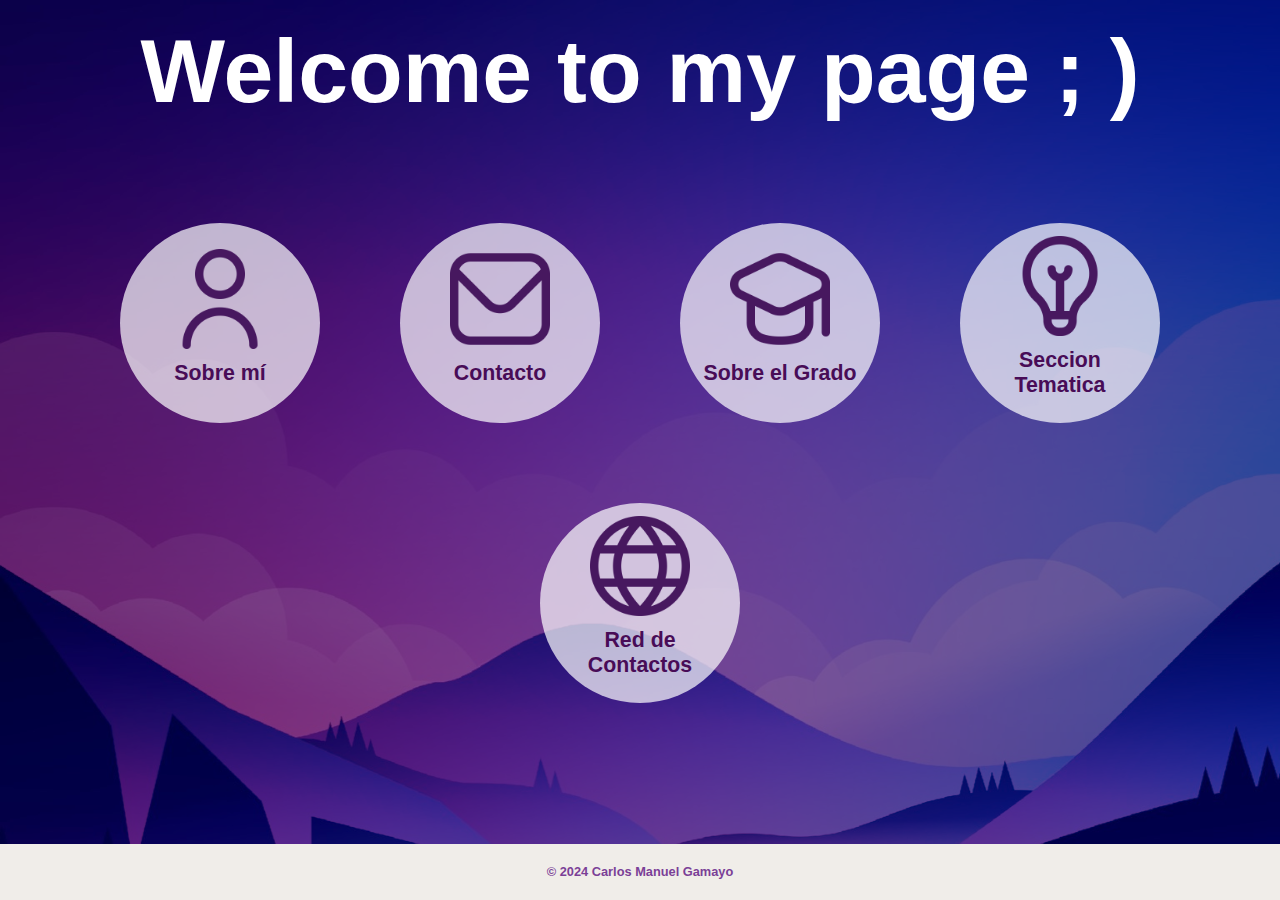
<file: doc/index.html>
<!DOCTYPE html>
<html lang="es">

<head>
    <meta charset="UTF-8">
    <meta name="viewport" content="width=device-width, initial-scale=1.0">
    <title>Trabajo Fundamentos</title>
    <link rel="stylesheet" href="../doc/css/css_body.css">
    <link rel="stylesheet" href="../doc/css/css_index.css">
    <link rel="stylesheet" href="../doc/css/css_footer.css">
</head>

<body>
    <main>
        <section>
            <h1 class="texto_principal">Welcome to my page ; )</h1>
            <div class="contenedor_botones">
                <a href="../doc/public/about.html">
                    <button class="circular-button">
                        <img src="../doc/images/usuario_c.png" alt="Botón Circular">
                        <p class="texto_boton">Sobre mí</p>
                    </button>
                </a>
                <a href="../doc/public/contact.html">
                    <button class="circular-button">
                        <img src="../doc/images/sobre_c.png" alt="Botón Circular">
                        <p class="texto_boton">Contacto</p>
                    </button>
                </a>
                <a href="../doc/public/degree.html">
                    <button class="circular-button">
                        <img src="../doc/images/gorro-de-graduacion_c.png" alt="Botón Circular">
                        <p class="texto_boton">Sobre el Grado</p>
                    </button>
                </a>
                <a href="../doc/public/topic.html">
                    <button class="circular-button">
                        <img src="../doc/images/bulbo_c.png" alt="Botón Circular">
                        <p class="texto_boton">Seccion Tematica</p>
                    </button>
                </a>
                <a href="../doc/public/net.html">
                    <button class="circular-button">
                        <img src="../doc/images/globo_c.png" alt="Botón Circular">
                        <p class="texto_boton">Red de Contactos</p>
                    </button>
                </a>
            </div>
        </section>
    </main>
    <footer>
        <h2 class="license">© 2024 Carlos Manuel Gamayo</h2>
    </footer>
</body>

</html>
</file>
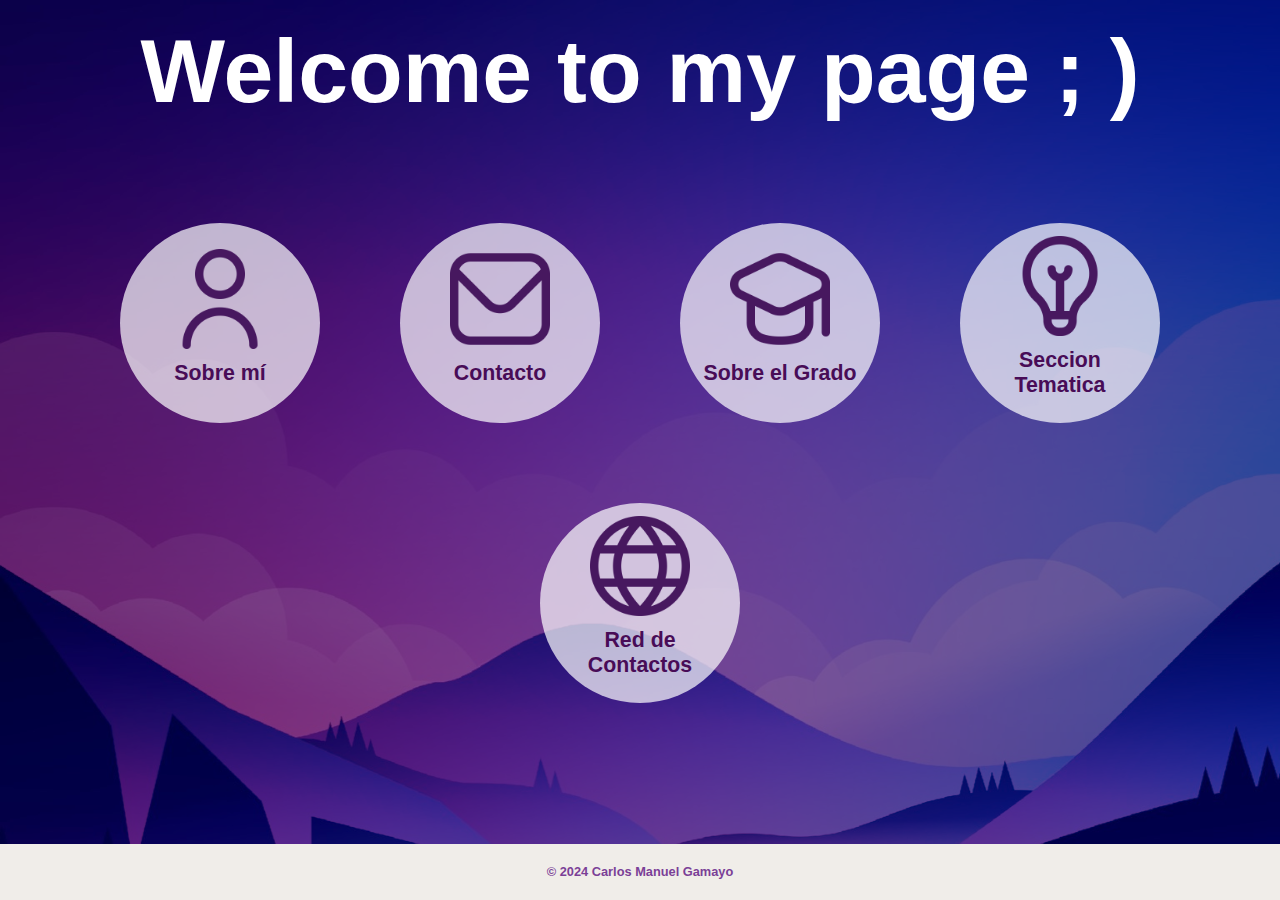
<file: docs/index.html>
<!DOCTYPE html>
<html lang="es">

<head>
    <meta charset="UTF-8">
    <meta name="viewport" content="width=device-width, initial-scale=1.0">
    <title>Trabajo Fundamentos</title>
    <link rel="stylesheet" href="css/css_body.css">
    <link rel="stylesheet" href="css/css_index.css">
    <link rel="stylesheet" href="css/css_footer.css">
</head>

<body>
    <main>
        <section>
            <h1 class="texto_principal">Welcome to my page ; )</h1>
            <div class="contenedor_botones">
                <a href="public/about.html">
                    <button class="circular-button">
                        <img src="images/usuario_c.png" alt="Botón Circular">
                        <p class="texto_boton">Sobre mí</p>
                    </button>
                </a>
                <a href="public/contact.html">
                    <button class="circular-button">
                        <img src="images/sobre_c.png" alt="Botón Circular">
                        <p class="texto_boton">Contacto</p>
                    </button>
                </a>
                <a href="public/degree.html">
                    <button class="circular-button">
                        <img src="images/gorro-de-graduacion_c.png" alt="Botón Circular">
                        <p class="texto_boton">Sobre el Grado</p>
                    </button>
                </a>
                <a href="public/topic.html">
                    <button class="circular-button">
                        <img src="images/bulbo_c.png" alt="Botón Circular">
                        <p class="texto_boton">Seccion Tematica</p>
                    </button>
                </a>
                <a href="public/net.html">
                    <button class="circular-button">
                        <img src="images/globo_c.png" alt="Botón Circular">
                        <p class="texto_boton">Red de Contactos</p>
                    </button>
                </a>
            </div>
        </section>
    </main>
    <footer>
        <h2 class="license">© 2024 Carlos Manuel Gamayo</h2>
    </footer>
</body>

</html>
</file>
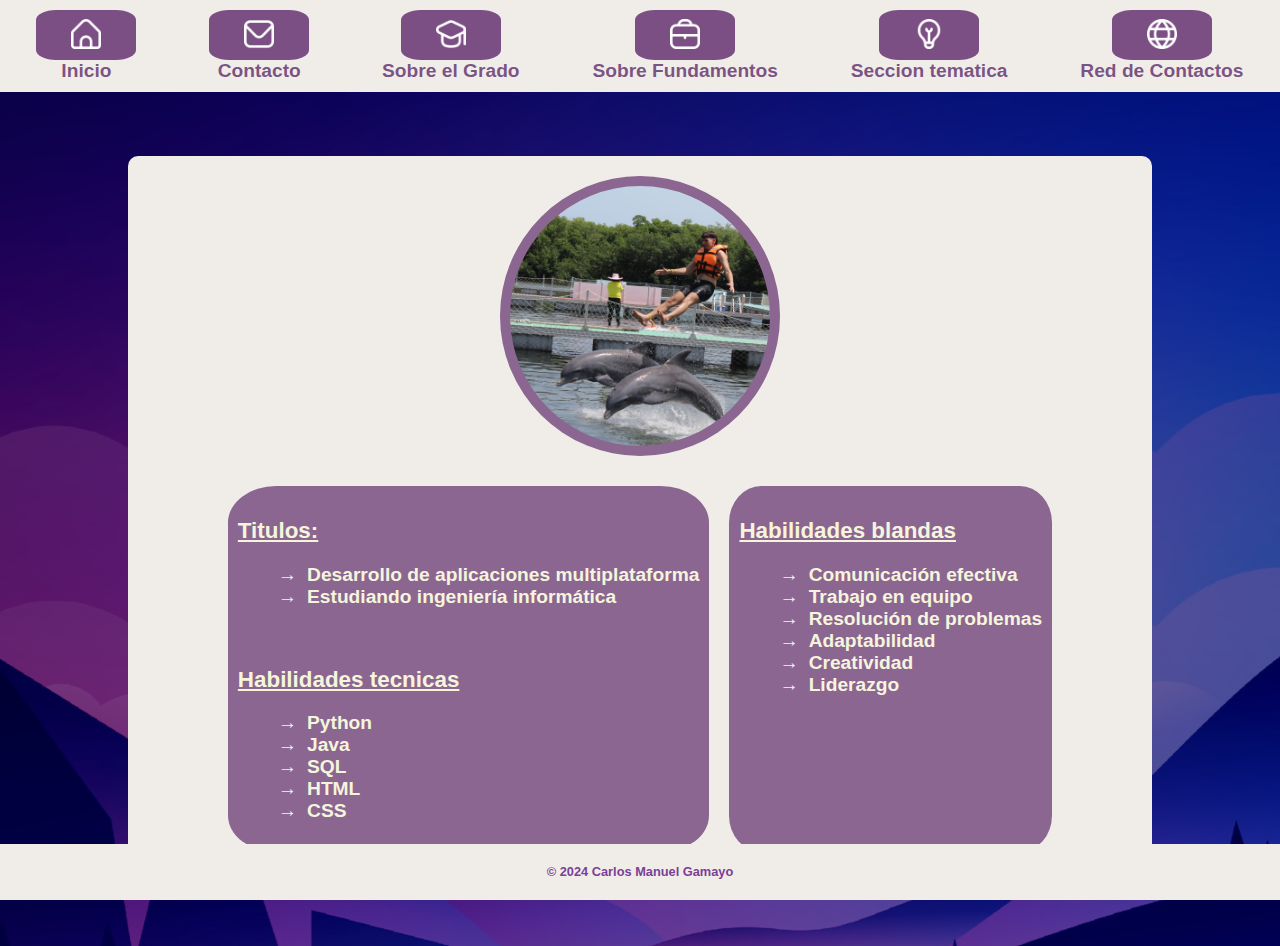
<file: doc/public/about.html>
<!DOCTYPE html>
<html lang="es">

<head>
    <meta charset="UTF-8">
    <meta name="viewport" content="width=device-width, initial-scale=1.0">
    <title>Sobre mí</title>
    <link rel="stylesheet" href="../css/css_body.css">
    <link rel="stylesheet" href="../css/css_header.css">
    <link rel="stylesheet" href="../css/css_footer.css">
    <link rel="stylesheet" href="../css/css_net.css">
</head>

<body>
    <header>
        <div class="contenedor_header">
            <div class="contenedor_botones">
                <a href="../index.html">
                    <button class="boton_sircular">
                        <img src="../images/hogar_b.png">
                    </button>
                    <p class="texto_boton">Inicio</p>
                </a>
            </div>
            <div class="contenedor_botones">
                <a href="contact.html">
                    <button class="boton_sircular">
                        <img src="../images/sobre_b.png">
                    </button>
                    <p class="texto_boton">Contacto</p>
                </a>
            </div>
            <div class="contenedor_botones">
                <a href="degree.html">
                    <button class="boton_sircular">
                        <img src="../images/gorro-de-graduacion_b.png">
                    </button>
                    <p class="texto_boton">Sobre el Grado</p>
                </a>
            </div>
            <div class="contenedor_botones">
                <a href="fii.html">
                    <button class="boton_sircular">
                        <img src="../images/maletin_b.png">
                    </button>
                    <p class="texto_boton">Sobre Fundamentos</p>
                </a>
            </div>
            <div class="contenedor_botones">
                <a href="topic.html">
                    <button class="boton_sircular">
                        <img src="../images/bulbo_b.png">
                    </button>
                    <p class="texto_boton">Seccion tematica</p>
                </a>
            </div>
            <div class="contenedor_botones">
                <a href="net.html">
                    <button class="boton_sircular">
                        <img src="../images/globo_b.png">
                    </button>
                    <p class="texto_boton">Red de Contactos</p>
                </a>
            </div>
            <!-- este es el boton desplegable-->
            <div class="dropdown">
                <button class="boton_desplegable">
                    <img src="../images/lista.png">
                </button>
                <div class="dropdown-options">
                    <a href="../index.html">
                        <button class="boton_desplegable">
                            <img src="../images/hogar_b.png">
                        </button>
                    </a>
                    <a href="contact.html">
                        <button class="boton_desplegable">
                            <img src="../images/sobre_b.png">
                        </button>
                    </a>
                    <a href="degree.html">
                        <button class="boton_desplegable">
                            <img src="../images/gorro-de-graduacion_b.png">
                        </button>
                    </a>
                    <a href="fii.html">
                        <button class="boton_desplegable">
                            <img src="../images/maletin_b.png">
                        </button>
                    </a>
                    <a href="topic.html">
                        <button class="boton_desplegable">
                            <img src="../images/bulbo_b.png">
                        </button>
                    </a>
                    <a href="net.html">
                        <button class="boton_desplegable">
                            <img src="../images/globo_b.png">
                        </button>
                    </a>
                </div>
            </div>
        </div>
    </header>
    <main>
        <section>
            <div class="contenedor_blanco">
                <div class="ciculos_color" style="background-color: rgba(72, 12, 87, 0.6);width: 280px;height: 280px;">
                    <div class="ciculos_color" style="width: 260px;height: 260px;">
                        <img src="../images/yo.jpg" style=" width: 100%; height: 100%;">
                    </div>
                </div>
                <div class="contenedor_header">
                    <div class="targeta_morada">
                        <h3 class="titulo_tarjeta">Titulos:</h3>
                        <ul class="lista_">
                            <li>Desarrollo de aplicaciones multiplataforma</li>
                            <li>Estudiando ingeniería informática </li>
                        </ul>
                        <br>
                        <h3 class="titulo_tarjeta">Habilidades tecnicas</h3>
                        <ul class="lista_">
                            <li>Python</li>
                            <li>Java</li>
                            <li>SQL</li>
                            <li>HTML</li>
                            <li>CSS</li>
                        </ul>
                    </div>
                    <div class="targeta_morada">
                        <h3 class="titulo_tarjeta">Habilidades blandas</h3>
                        <ul class="lista_">
                            <li>Comunicación efectiva</li>
                            <li>Trabajo en equipo</li>
                            <li>Resolución de problemas</li>
                            <li>Adaptabilidad</li>
                            <li>Creatividad</li>
                            <li>Liderazgo</li>
                        </ul>
                    </div>
                </div>
            </div>
        </section>
    </main>
    <footer>
        <h2 class="license">© 2024 Carlos Manuel Gamayo</h2>
    </footer>
</body>

</html>
</file>
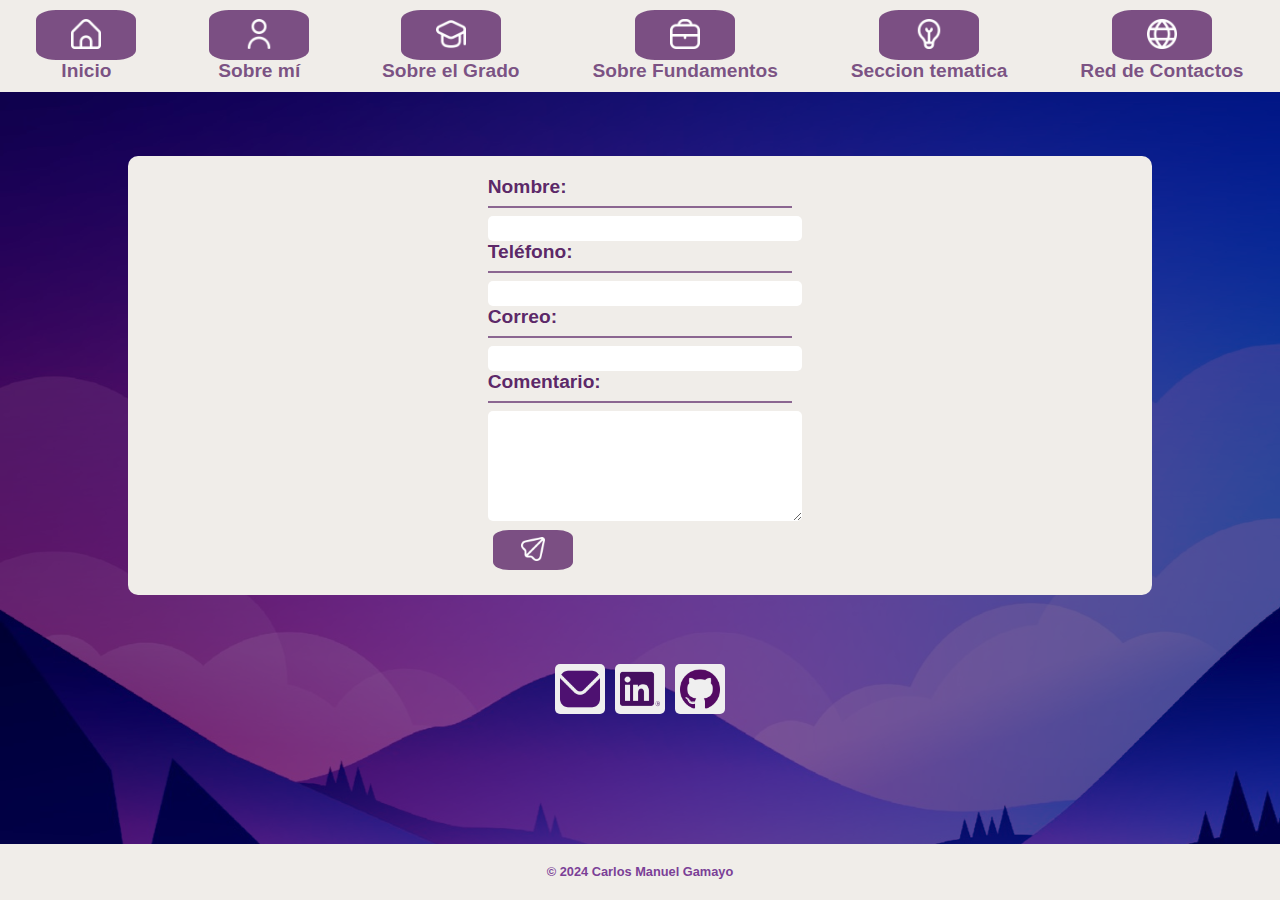
<file: doc/public/contact.html>
<!DOCTYPE html>
<html lang="es">

<head>
    <meta charset="UTF-8">
    <meta name="viewport" content="width=device-width, initial-scale=1.0">
    <title>Sobre mí</title>
    <link rel="stylesheet" href="../css/css_body.css">
    <link rel="stylesheet" href="../css/css_header.css">
    <link rel="stylesheet" href="../css/css_footer.css">
</head>

<body>
    <header>
        <div class="contenedor_header">
            <div class="contenedor_botones">
                <a href="../index.html">
                    <button class="boton_sircular">
                        <img src="../images/hogar_b.png">
                    </button>
                    <p class="texto_boton">Inicio</p>
                </a>
            </div>
            <div class="contenedor_botones">
                <a href="about.html">
                    <button class="boton_sircular">
                        <img src="../images/usuario_b.png">
                    </button>
                    <p class="texto_boton">Sobre mí</p>
                </a>
            </div>
            <div class="contenedor_botones">
                <a href="degree.html">
                    <button class="boton_sircular">
                        <img src="../images/gorro-de-graduacion_b.png">
                    </button>
                    <p class="texto_boton">Sobre el Grado</p>
                </a>
            </div>
            <div class="contenedor_botones">
                <a href="fii.html">
                    <button class="boton_sircular">
                        <img src="../images/maletin_b.png">
                    </button>
                    <p class="texto_boton">Sobre Fundamentos</p>
                </a>
            </div>
            <div class="contenedor_botones">
                <a href="topic.html">
                    <button class="boton_sircular">
                        <img src="../images/bulbo_b.png">
                    </button>
                    <p class="texto_boton">Seccion tematica</p>
                </a>
            </div>
            <div class="contenedor_botones">
                <a href="net.html">
                    <button class="boton_sircular">
                        <img src="../images/globo_b.png">
                    </button>
                    <p class="texto_boton">Red de Contactos</p>
                </a>
            </div>
            <!-- este es el boton desplegable-->
            <div class="dropdown">
                <button class="boton_desplegable">
                    <img src="../images/lista.png">
                </button>
                <div class="dropdown-options">
                    <a href="../index.html">
                        <button class="boton_desplegable">
                            <img src="../images/hogar_b.png">
                        </button>
                    </a>
                    <a href="about.html">
                        <button class="boton_desplegable">
                            <img src="../images/usuario_b.png">
                        </button>
                    </a>
                    <a href="degree.html">
                        <button class="boton_desplegable">
                            <img src="../images/gorro-de-graduacion_b.png">
                        </button>
                    </a>
                    <a href="fii.html">
                        <button class="boton_desplegable">
                            <img src="../images/maletin_b.png">
                        </button>
                    </a>
                    <a href="topic.html">
                        <button class="boton_desplegable">
                            <img src="../images/bulbo_b.png">
                        </button>
                    </a>
                    <a href="net.html">
                        <button class="boton_desplegable">
                            <img src="../images/globo_b.png">
                        </button>
                    </a>
                </div>
            </div>
        </div>
    </header>
    <main>
        <section>
            <div class="contenedor_blanco">
                <form id="formularioContacto">
                    <label class="formulario_c" for="nombre">Nombre:</label>
                    <hr>
                    <input type="text" id="nombre" name="nombre" required>

                    <label class="formulario_c" for="telefono">Teléfono:</label>
                    <hr>
                    <input type="tel" id="telefono" name="telefono" required>

                    <label class="formulario_c" for="correo">Correo:</label>
                    <hr>
                    <input type="email" id="correo" name="correo" required>

                    <label class="formulario_c" for="comentario">Comentario:</label>
                    <hr>
                    <textarea id="comentario" name="comentario" required></textarea>

                    <button class="boton_morado" type="submit">
                        <img src="../images/avion-de-papel.png">
                    </button>
                </form>
            </div>
            <div class="contenedor_redes">
                <!-- contenedor de las redes sociales -->
                <a href="../doc/public/contact.html">
                    <button class="iciono_redes">
                        <img src="../images/icons/sobre.png" alt="Botón Circular">
                    </button>
                </a>
                <a href="../doc/public/degree.html">
                    <button class="iciono_redes">
                        <img src="../images/icons/linkedin.png" alt="Botón Circular">
                    </button>
                </a>
                <a href="../doc/public/fii.html">
                    <button class="iciono_redes">
                        <img src="../images/icons/github.png" alt="Botón Circular">
                    </button>
                </a>
            </div>
        </section>
    </main>
    <footer>
        <h2 class="license">© 2024 Carlos Manuel Gamayo</h2>
    </footer>
</body>
<script>
    document.getElementById('formularioContacto').addEventListener('submit', function (event) {
        event.preventDefault();
        this.reset();
    });
</script>

</html>
</file>
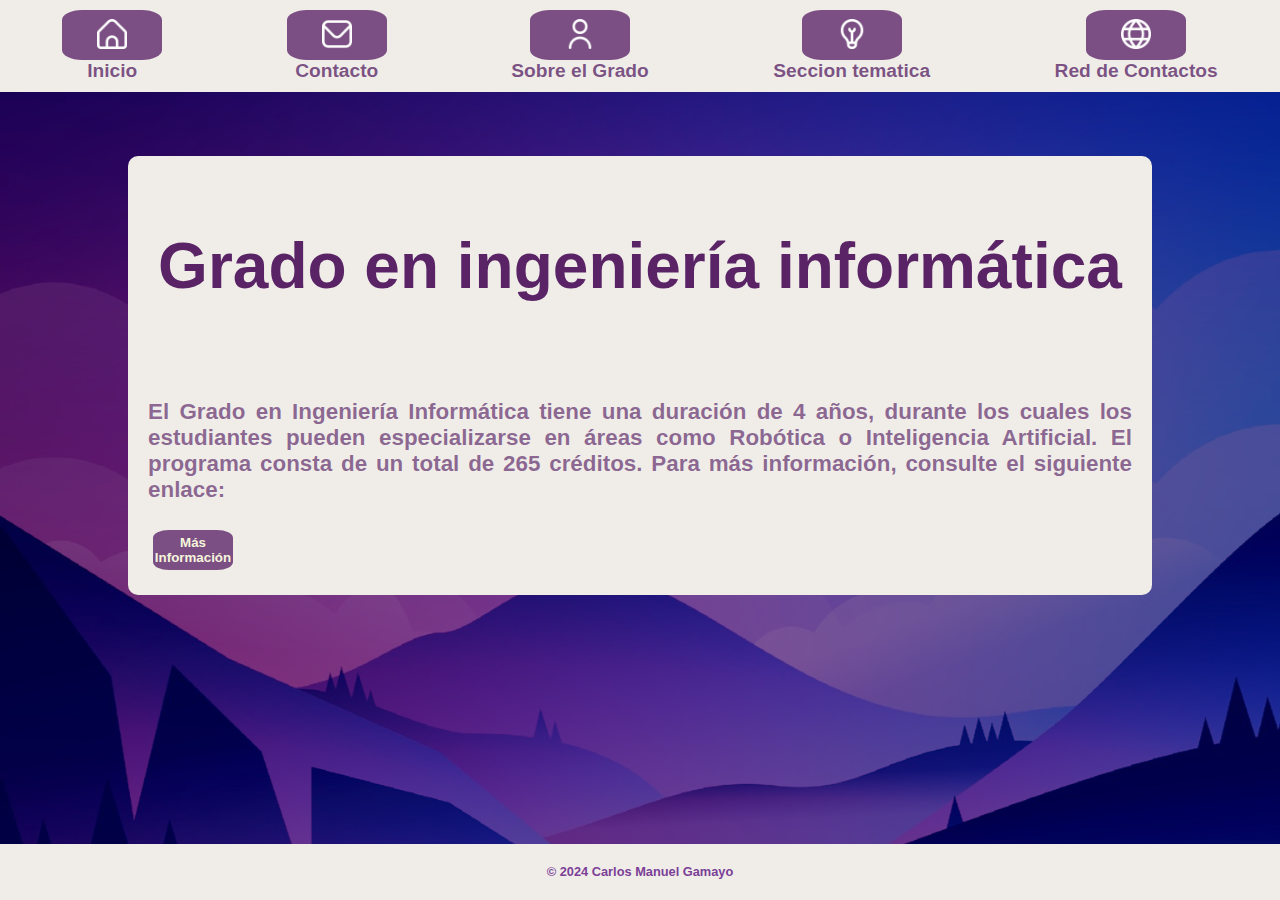
<file: doc/public/degree.html>
<!DOCTYPE html>
<html lang="es">

<head>
    <meta charset="UTF-8">
    <meta name="viewport" content="width=device-width, initial-scale=1.0">
    <title>Sobre mí</title>
    <link rel="stylesheet" href="../css/css_body.css">
    <link rel="stylesheet" href="../css/css_header.css">
    <link rel="stylesheet" href="../css/css_footer.css">
</head>

<body>
    <header>
        <div class="contenedor_header">
            <div class="contenedor_botones">
                <a href="../index.html">
                    <button class="boton_sircular">
                        <img src="../images/hogar_b.png">
                    </button>
                    <p class="texto_boton">Inicio</p>
                </a>
            </div>
            <div class="contenedor_botones">
                <a href="contact.html">
                    <button class="boton_sircular">
                        <img src="../images/sobre_b.png">
                    </button>
                    <p class="texto_boton">Contacto</p>
                </a>
            </div>
            <div class="contenedor_botones">
                <a href="about.html">
                    <button class="boton_sircular">
                        <img src="../images/usuario_b.png">
                    </button>
                    <p class="texto_boton">Sobre el Grado</p>
                </a>
            </div>
            <div class="contenedor_botones">
                <a href="topic.html">
                    <button class="boton_sircular">
                        <img src="../images/bulbo_b.png">
                    </button>
                    <p class="texto_boton">Seccion tematica</p>
                </a>
            </div>
            <div class="contenedor_botones">
                <a href="net.html">
                    <button class="boton_sircular">
                        <img src="../images/globo_b.png">
                    </button>
                    <p class="texto_boton">Red de Contactos</p>
                </a>
            </div>
            <!-- este es el boton desplegable-->
            <div class="dropdown">
                <button class="boton_desplegable">
                    <img src="../images/lista.png">
                </button>
                <div class="dropdown-options">
                    <a href="../index.html">
                        <button class="boton_desplegable">
                            <img src="../images/hogar_b.png">
                        </button>
                    </a>
                    <a href="contact.html">
                        <button class="boton_desplegable">
                            <img src="../images/sobre_b.png">
                        </button>
                    </a>
                    <a href="about.html">
                        <button class="boton_desplegable">
                            <img src="../images/usuario_b.png">
                        </button>
                    </a>
                    <a href="topic.html">
                        <button class="boton_desplegable">
                            <img src="../images/bulbo_b.png">
                        </button>
                    </a>
                    <a href="net.html">
                        <button class="boton_desplegable">
                            <img src="../images/globo_b.png">
                        </button>
                    </a>
                </div>
            </div>
        </div>
    </header>
    <main>
        <section>
            <div class="contenedor_blanco">
                <h2 class="titulos">
                    Grado en ingeniería informática
                </h2>
                <div class="modos_de_juego">
                    <p>El Grado en Ingeniería Informática tiene una duración de 4 años, durante los cuales los
                        estudiantes pueden especializarse en áreas como Robótica o Inteligencia Artificial. El programa
                        consta de un total de 265 créditos. Para más información, consulte el siguiente enlace:</p>
                    <a href="https://www.example.com/informacion-grado">
                        <button class="boton_morado">Más Información</button>
                    </a>
                </div>
            </div>
        </section>
    </main>
    <footer>
        <h2 class="license">© 2024 Carlos Manuel Gamayo</h2>
    </footer>
</body>

</html>
</file>
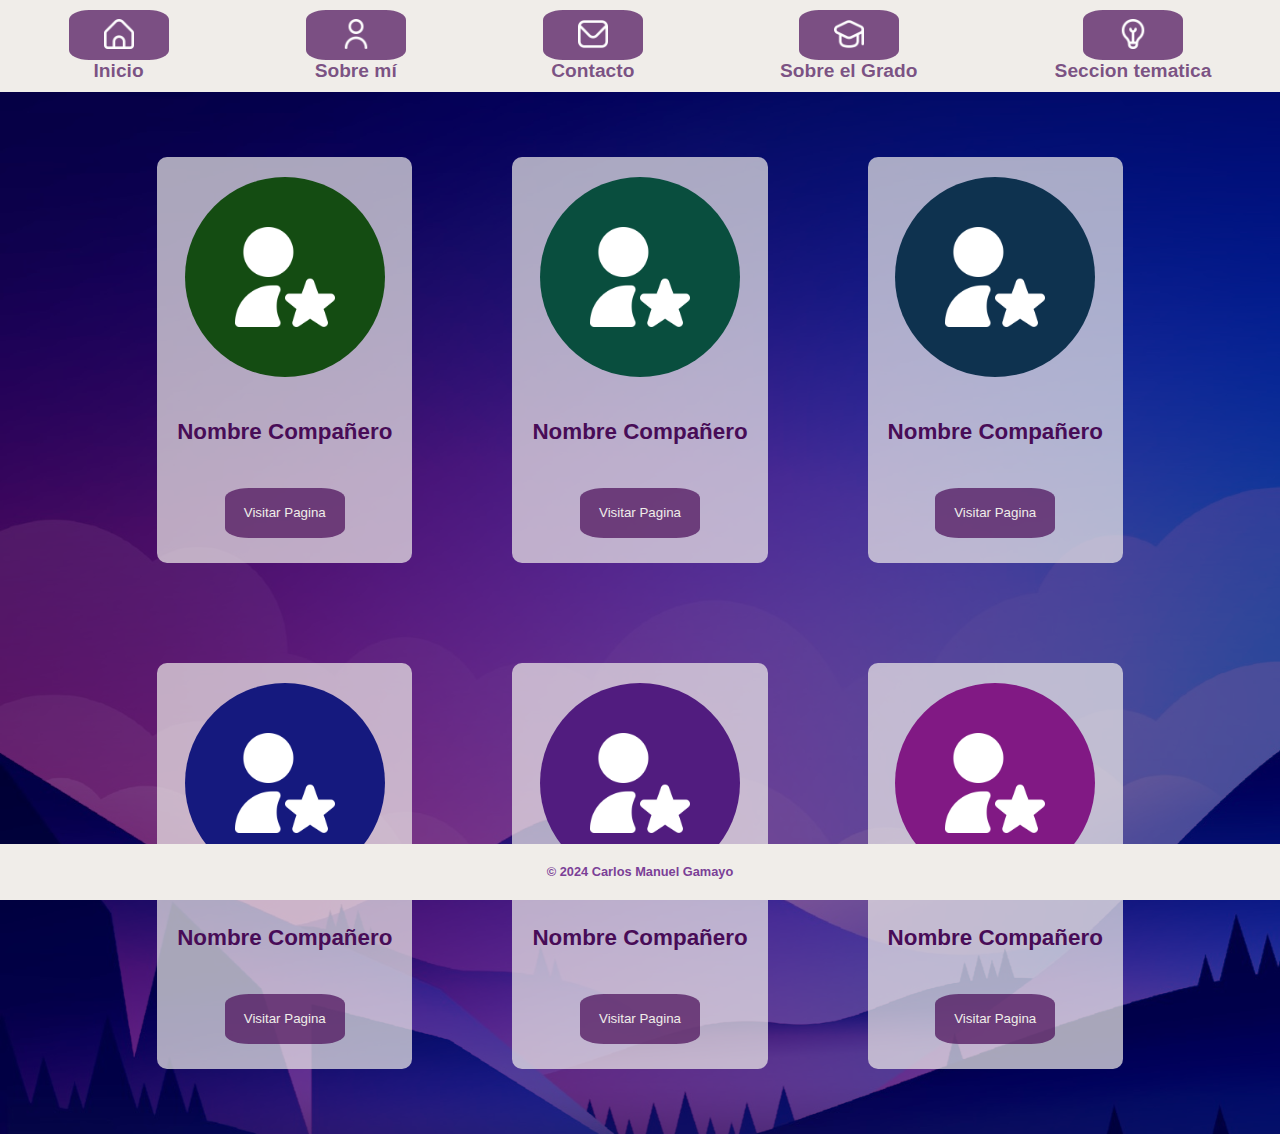
<file: doc/public/net.html>
<!DOCTYPE html>
<html lang="es">

<head>
    <meta charset="UTF-8">
    <meta name="viewport" content="width=device-width, initial-scale=1.0">
    <title>Red de Contactos</title>
    <link rel="stylesheet" href="../css/css_net.css">
    <link rel="stylesheet" href="../css/css_header.css">
    <link rel="stylesheet" href="../css/css_footer.css">
</head>

<body>
    <header>
        <div class="contenedor_header">
            <div class="contenedor_botones">
                <a href="../index.html">
                    <button class="boton_sircular">
                        <img src="../images/hogar_b.png">
                    </button>
                    <p class="texto_boton">Inicio</p>
                </a>
            </div>
            <div class="contenedor_botones">
                <a href="about.html">
                    <button class="boton_sircular">
                        <img src="../images/usuario_b.png">
                    </button>
                    <p class="texto_boton">Sobre mí</p>
                </a>
            </div>
            <div class="contenedor_botones">
                <a href="contact.html">
                    <button class="boton_sircular">
                        <img src="../images/sobre_b.png">
                    </button>
                    <p class="texto_boton">Contacto</p>
                </a>
            </div>
            <div class="contenedor_botones">
                <a href="degree.html">
                    <button class="boton_sircular">
                        <img src="../images/gorro-de-graduacion_b.png">
                    </button>
                    <p class="texto_boton">Sobre el Grado</p>
                </a>
            </div>
            <div class="contenedor_botones">
                <a href="topic.html">
                    <button class="boton_sircular">
                        <img src="../images/bulbo_b.png">
                    </button>
                    <p class="texto_boton">Seccion tematica</p>
                </a>
            </div>
            <!-- este es el boton desplegable-->
            <div class="dropdown">
                <button class="boton_desplegable">
                    <img src="../images/lista.png">
                </button>
                <div class="dropdown-options">
                    <a href="../index.html">
                        <button class="boton_desplegable">
                            <img src="../images/hogar_b.png">
                        </button>
                    </a>
                    <a href="about.html">
                        <button class="boton_desplegable">
                            <img src="../images/usuario_b.png">
                        </button>
                    </a>
                    <a href="contact.html">
                        <button class="boton_desplegable">
                            <img src="../images/sobre_b.png">
                        </button>
                    </a>
                    <a href="degree.html">
                        <button class="boton_desplegable">
                            <img src="../images/gorro-de-graduacion_b.png">
                        </button>
                    </a>
                    <a href="topic.html">
                        <button class="boton_desplegable">
                            <img src="../images/bulbo_b.png">
                        </button>
                    </a>
                </div>
            </div>
        </div>
    </header>
    <main>
        <section>
            <div class="contenedor_all">
                <!--contenedor para los distintos compañeros-->
                <div class="contenedor_user">
                    <!--contenedor para cada compañero-->
                    <div class="ciculos_color" style="background-color: rgb(20, 76, 18);">
                        <img src="../images/icons/revisar.png">
                    </div>
                    <p class="nombre_comp"> Nombre Compañero</p>
                    <a href="">
                        <button class="boton_enlace">
                            Visitar Pagina
                        </button>
                    </a>
                </div>
                <div class="contenedor_user">
                    <!--contenedor para cada compañero-->
                    <div class="ciculos_color" style="background-color: rgb(9, 78, 62);">
                        <img src="../images/icons/revisar.png">
                    </div>
                    <p class="nombre_comp"> Nombre Compañero</p>
                    <a href="">
                        <button class="boton_enlace">
                            Visitar Pagina
                        </button>
                    </a>
                </div>
                <div class="contenedor_user">
                    <!--contenedor para cada compañero-->
                    <div class="ciculos_color" style="background-color: rgb(14, 50, 79);">
                        <img src="../images/icons/revisar.png">
                    </div>
                    <p class="nombre_comp"> Nombre Compañero</p>
                    <a href="">
                        <button class="boton_enlace">
                            Visitar Pagina
                        </button>
                    </a>
                </div>
                <div class="contenedor_user">
                    <!--contenedor para cada compañero-->
                    <div class="ciculos_color" style="background-color: rgb(21, 25, 126);">
                        <img src="../images/icons/revisar.png">
                    </div>
                    <p class="nombre_comp"> Nombre Compañero</p>
                    <a href="">
                        <button class="boton_enlace">
                            Visitar Pagina
                        </button>
                    </a>
                </div>
                <div class="contenedor_user">
                    <!--contenedor para cada compañero-->
                    <div class="ciculos_color" style="background-color: rgb(81, 28, 127);">
                        <img src="../images/icons/revisar.png">
                    </div>
                    <p class="nombre_comp"> Nombre Compañero</p>
                    <a href="">
                        <button class="boton_enlace">
                            Visitar Pagina
                        </button>
                    </a>
                </div>
                <div class="contenedor_user">
                    <!--contenedor para cada compañero-->
                    <div class="ciculos_color" style="background-color: rgb(129, 25, 132);">
                        <img src="../images/icons/revisar.png">
                    </div>
                    <p class="nombre_comp"> Nombre Compañero</p>
                    <a href="">
                        <button class="boton_enlace">
                            Visitar Pagina
                        </button>
                    </a>
                </div>
            </div>
        </section>
    </main>
    <footer>
        <h2 class="license">© 2024 Carlos Manuel Gamayo</h2>
    </footer>
</body>

</html>
</file>
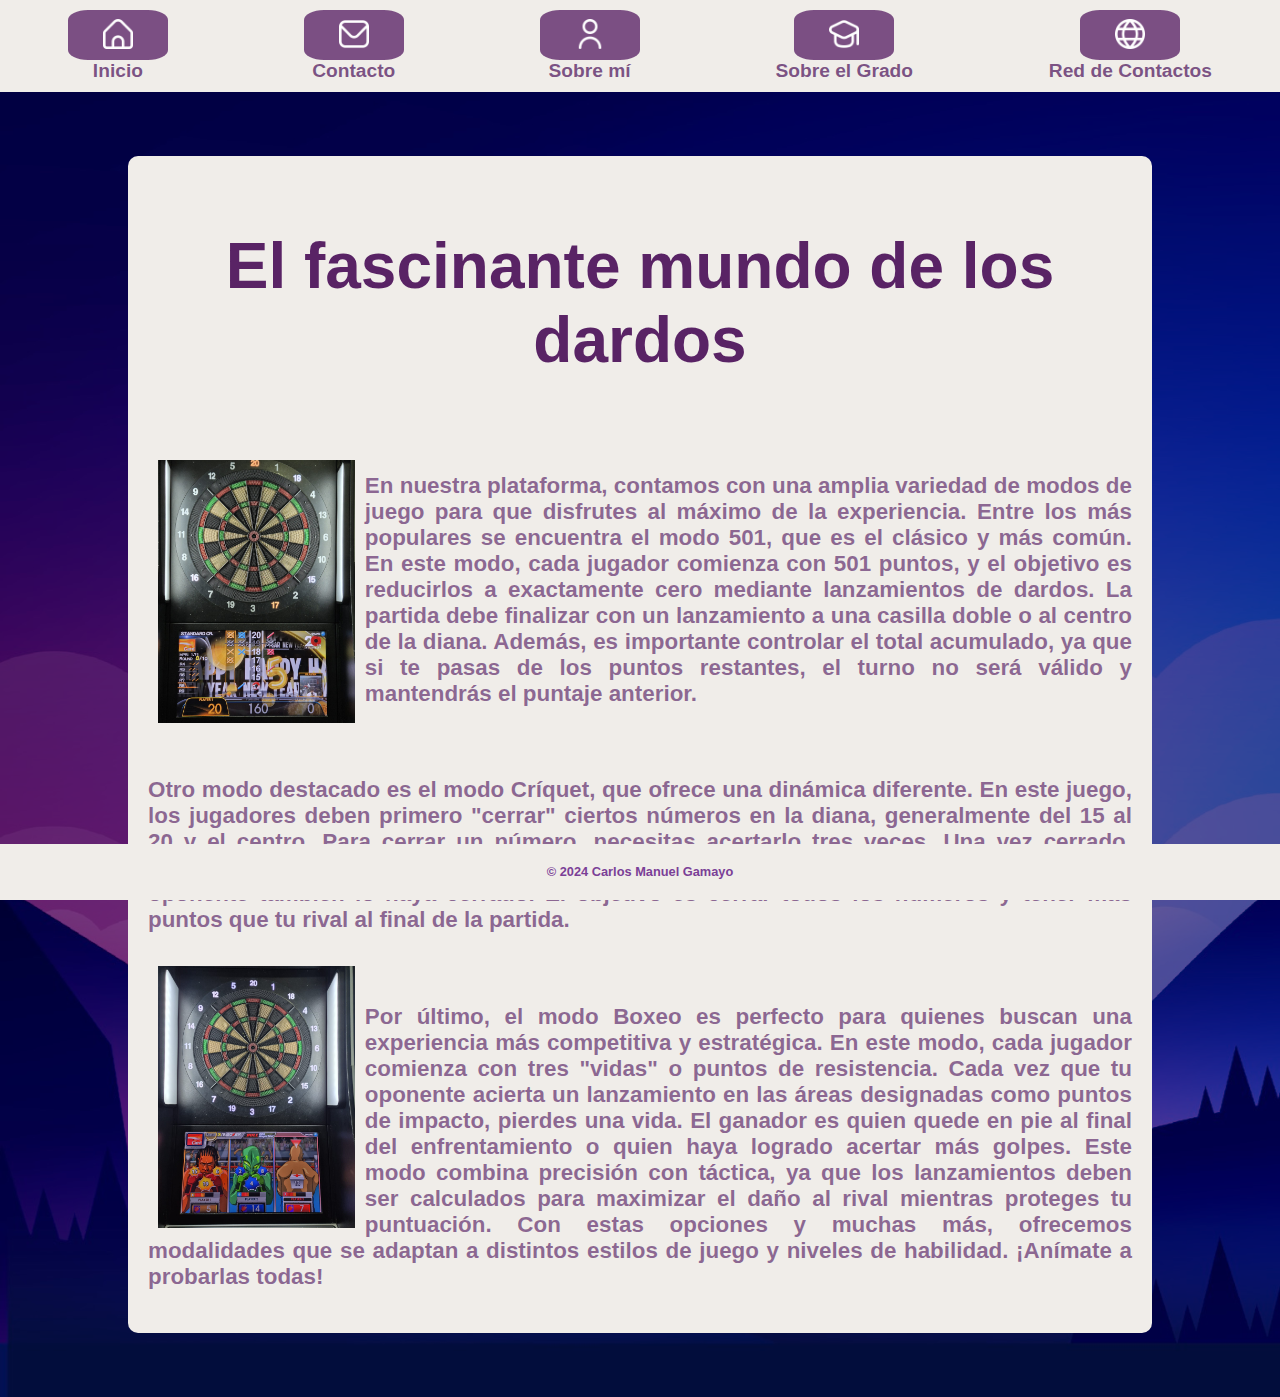
<file: doc/public/topic.html>
<!DOCTYPE html>
<html lang="es">

<head>
    <meta charset="UTF-8">
    <meta name="viewport" content="width=device-width, initial-scale=1.0">
    <title>Seccion tematica</title>
    <link rel="stylesheet" href="../css/css_body.css">
    <link rel="stylesheet" href="../css/css_header.css">
    <link rel="stylesheet" href="../css/css_footer.css">
</head>

<body>
    <header>
        <div class="contenedor_header">
            <div class="contenedor_botones">
                <a href="../index.html">
                    <button class="boton_sircular">
                        <img src="../images/hogar_b.png">
                    </button>
                    <p class="texto_boton">Inicio</p>
                </a>
            </div>
            <div class="contenedor_botones">
                <a href="contact.html">
                    <button class="boton_sircular">
                        <img src="../images/sobre_b.png">
                    </button>
                    <p class="texto_boton">Contacto</p>
                </a>
            </div>
            <div class="contenedor_botones">
                <a href="about.html">
                    <button class="boton_sircular">
                        <img src="../images/usuario_b.png">
                    </button>
                    <p class="texto_boton">Sobre mí</p>
                </a>
            </div>
            <div class="contenedor_botones">
                <a href="degree.html">
                    <button class="boton_sircular">
                        <img src="../images/gorro-de-graduacion_b.png">
                    </button>
                    <p class="texto_boton">Sobre el Grado</p>
                </a>
            </div>
            <div class="contenedor_botones">
                <a href="net.html">
                    <button class="boton_sircular">
                        <img src="../images/globo_b.png">
                    </button>
                    <p class="texto_boton">Red de Contactos</p>
                </a>
            </div>
            <!-- este es el boton desplegable-->
            <div class="dropdown">
                <button class="boton_desplegable">
                    <img src="../images/lista.png">
                </button>
                <div class="dropdown-options">
                    <a href="../index.html">
                        <button class="boton_desplegable">
                            <img src="../images/hogar_b.png">
                        </button>
                    </a>
                    <a href="contact.html">
                        <button class="boton_desplegable">
                            <img src="../images/sobre_b.png">
                        </button>
                    </a>
                    <a href="about.html">
                        <button class="boton_desplegable">
                            <img src="../images/usuario_b.png">
                        </button>
                    </a>
                    <a href="degree.html">
                        <button class="boton_desplegable">
                            <img src="../images/gorro-de-graduacion_b.png">
                        </button>
                    </a>
                    <a href="net.html">
                        <button class="boton_desplegable">
                            <img src="../images/globo_b.png">
                        </button>
                    </a>
                </div>
            </div>
        </div>
    </header>
    <main>
        <section>
            <div class="contenedor_blanco">
                <h2 class="titulos">
                    El fascinante mundo de los dardos
                </h2>
                <div class="modos_de_juego">
                    <img src="../images/dardos_1.jpg" alt="" class="dardos">
                    <p>
                        En nuestra plataforma, contamos con una amplia variedad de modos de juego para que disfrutes al
                        máximo de la experiencia. Entre los más populares se encuentra el modo 501, que es el clásico y
                        más común. En este modo, cada jugador comienza con 501 puntos, y el objetivo es reducirlos a
                        exactamente cero mediante lanzamientos de dardos. La partida debe finalizar con un lanzamiento a
                        una casilla doble o al centro de la diana. Además, es importante controlar el total acumulado,
                        ya que si te pasas de los puntos restantes, el turno no será válido y mantendrás el puntaje
                        anterior.
                    </p>
                    <br>
                    <P>
                        Otro modo destacado es el modo Críquet, que ofrece una dinámica diferente. En este juego, los
                        jugadores deben primero "cerrar" ciertos números en la diana, generalmente del 15 al 20 y el
                        centro. Para cerrar un número, necesitas acertarlo tres veces. Una vez cerrado, puedes comenzar
                        a sumar puntos al acertar ese número nuevamente, a menos que el oponente también lo haya
                        cerrado. El objetivo es cerrar todos los números y tener más puntos que tu rival al final de la
                        partida.
                    </P>
                    <img src="../images/dardos_2.jpg" alt="" class="dardos">
                    <br>
                    <P>
                        Por último, el modo Boxeo es perfecto para quienes buscan una experiencia más competitiva y
                        estratégica. En este modo, cada jugador comienza con tres "vidas" o puntos de resistencia. Cada
                        vez que tu oponente acierta un lanzamiento en las áreas designadas como puntos de impacto,
                        pierdes una vida. El ganador es quien quede en pie al final del enfrentamiento o quien haya
                        logrado acertar más golpes. Este modo combina precisión con táctica, ya que los lanzamientos
                        deben ser calculados para maximizar el daño al rival mientras proteges tu puntuación.

                        Con estas opciones y muchas más, ofrecemos modalidades que se adaptan a distintos estilos de
                        juego y niveles de habilidad. ¡Anímate a probarlas todas!
                    </p>
                </div>
            </div>
        </section>
    </main>
    <footer>
        <h2 class="license">© 2024 Carlos Manuel Gamayo</h2>
    </footer>
</body>

</html>
</file>
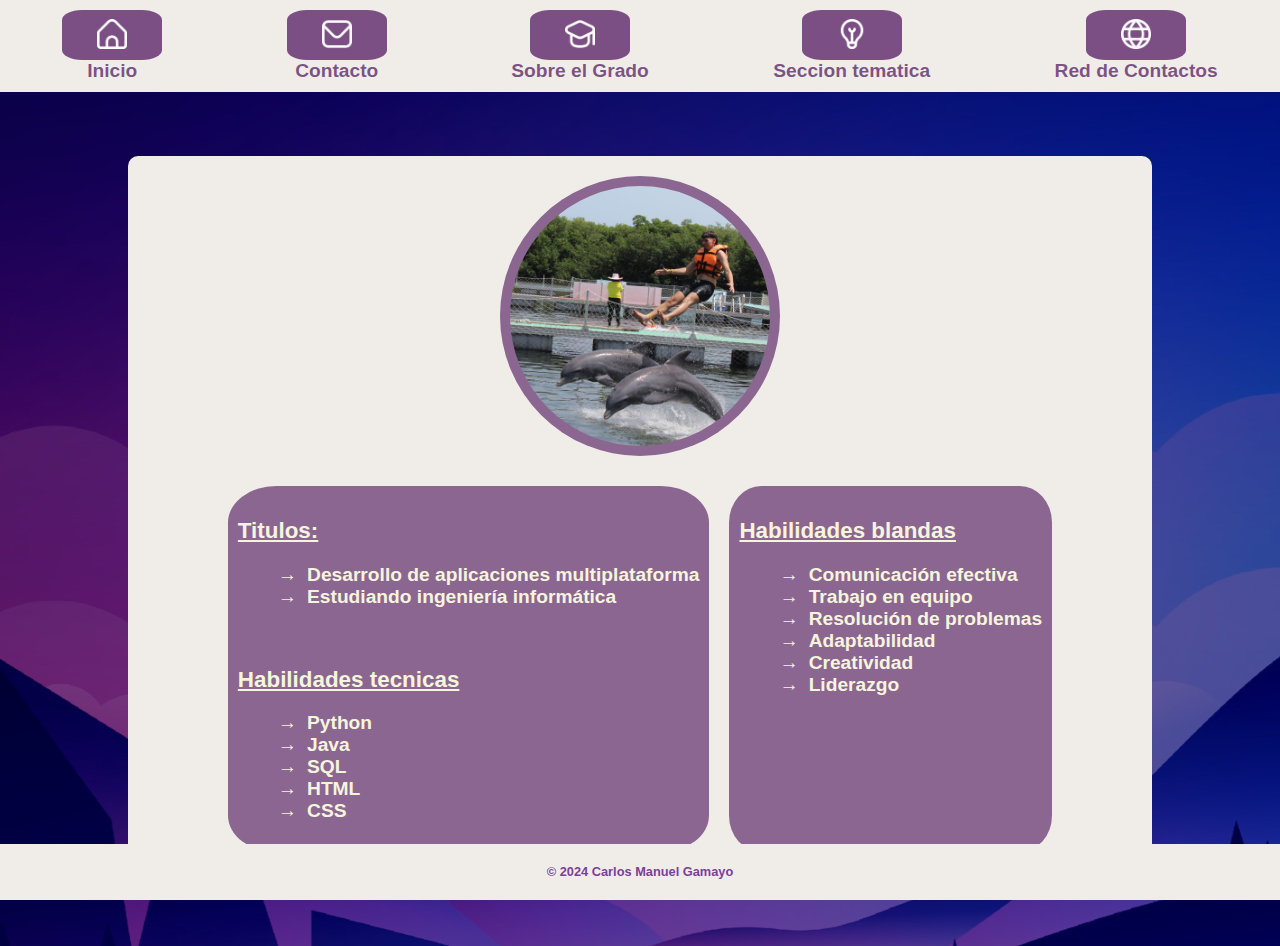
<file: docs/public/about.html>
<!DOCTYPE html>
<html lang="es">

<head>
    <meta charset="UTF-8">
    <meta name="viewport" content="width=device-width, initial-scale=1.0">
    <title>Sobre mí</title>
    <link rel="stylesheet" href="../css/css_body.css">
    <link rel="stylesheet" href="../css/css_header.css">
    <link rel="stylesheet" href="../css/css_footer.css">
    <link rel="stylesheet" href="../css/css_net.css">
</head>

<body>
    <header>
        <div class="contenedor_header">
            <div class="contenedor_botones">
                <a href="../index.html">
                    <button class="boton_sircular">
                        <img src="../images/hogar_b.png">
                    </button>
                    <p class="texto_boton">Inicio</p>
                </a>
            </div>
            <div class="contenedor_botones">
                <a href="contact.html">
                    <button class="boton_sircular">
                        <img src="../images/sobre_b.png">
                    </button>
                    <p class="texto_boton">Contacto</p>
                </a>
            </div>
            <div class="contenedor_botones">
                <a href="degree.html">
                    <button class="boton_sircular">
                        <img src="../images/gorro-de-graduacion_b.png">
                    </button>
                    <p class="texto_boton">Sobre el Grado</p>
                </a>
            </div>
            <div class="contenedor_botones">
                <a href="topic.html">
                    <button class="boton_sircular">
                        <img src="../images/bulbo_b.png">
                    </button>
                    <p class="texto_boton">Seccion tematica</p>
                </a>
            </div>
            <div class="contenedor_botones">
                <a href="net.html">
                    <button class="boton_sircular">
                        <img src="../images/globo_b.png">
                    </button>
                    <p class="texto_boton">Red de Contactos</p>
                </a>
            </div>
            <!-- este es el boton desplegable-->
            <div class="dropdown">
                <button class="boton_desplegable">
                    <img src="../images/lista.png">
                </button>
                <div class="dropdown-options">
                    <a href="../index.html">
                        <button class="boton_desplegable">
                            <img src="../images/hogar_b.png">
                        </button>
                    </a>
                    <a href="contact.html">
                        <button class="boton_desplegable">
                            <img src="../images/sobre_b.png">
                        </button>
                    </a>
                    <a href="degree.html">
                        <button class="boton_desplegable">
                            <img src="../images/gorro-de-graduacion_b.png">
                        </button>
                    </a>
                    <a href="topic.html">
                        <button class="boton_desplegable">
                            <img src="../images/bulbo_b.png">
                        </button>
                    </a>
                    <a href="net.html">
                        <button class="boton_desplegable">
                            <img src="../images/globo_b.png">
                        </button>
                    </a>
                </div>
            </div>
        </div>
    </header>
    <main>
        <section>
            <div class="contenedor_blanco">
                <div class="ciculos_color" style="background-color: rgba(72, 12, 87, 0.6);width: 280px;height: 280px;">
                    <div class="ciculos_color" style="width: 260px;height: 260px;">
                        <img src="../images/yo.jpg" style=" width: 100%; height: 100%;">
                    </div>
                </div>
                <div class="contenedor_header">
                    <div class="targeta_morada">
                        <h3 class="titulo_tarjeta">Titulos:</h3>
                        <ul class="lista_">
                            <li>Desarrollo de aplicaciones multiplataforma</li>
                            <li>Estudiando ingeniería informática </li>
                        </ul>
                        <br>
                        <h3 class="titulo_tarjeta">Habilidades tecnicas</h3>
                        <ul class="lista_">
                            <li>Python</li>
                            <li>Java</li>
                            <li>SQL</li>
                            <li>HTML</li>
                            <li>CSS</li>
                        </ul>
                    </div>
                    <div class="targeta_morada">
                        <h3 class="titulo_tarjeta">Habilidades blandas</h3>
                        <ul class="lista_">
                            <li>Comunicación efectiva</li>
                            <li>Trabajo en equipo</li>
                            <li>Resolución de problemas</li>
                            <li>Adaptabilidad</li>
                            <li>Creatividad</li>
                            <li>Liderazgo</li>
                        </ul>
                    </div>
                </div>
            </div>
        </section>
    </main>
    <footer>
        <h2 class="license">© 2024 Carlos Manuel Gamayo</h2>
    </footer>
</body>

</html>
</file>
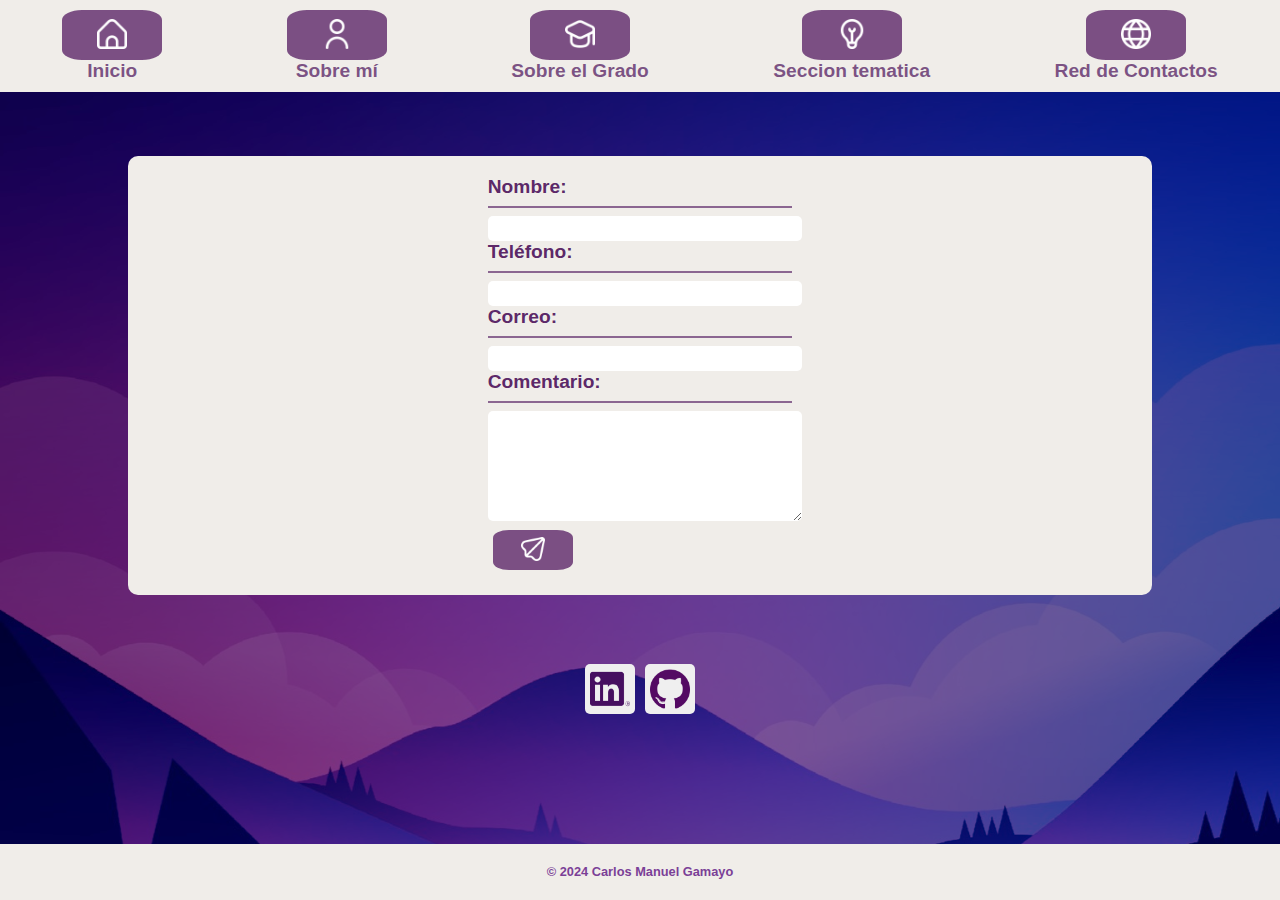
<file: docs/public/contact.html>
<!DOCTYPE html>
<html lang="es">

<head>
    <meta charset="UTF-8">
    <meta name="viewport" content="width=device-width, initial-scale=1.0">
    <title>Sobre mí</title>
    <link rel="stylesheet" href="../css/css_body.css">
    <link rel="stylesheet" href="../css/css_header.css">
    <link rel="stylesheet" href="../css/css_footer.css">
</head>

<body>
    <header>
        <div class="contenedor_header">
            <div class="contenedor_botones">
                <a href="../index.html">
                    <button class="boton_sircular">
                        <img src="../images/hogar_b.png">
                    </button>
                    <p class="texto_boton">Inicio</p>
                </a>
            </div>
            <div class="contenedor_botones">
                <a href="about.html">
                    <button class="boton_sircular">
                        <img src="../images/usuario_b.png">
                    </button>
                    <p class="texto_boton">Sobre mí</p>
                </a>
            </div>
            <div class="contenedor_botones">
                <a href="degree.html">
                    <button class="boton_sircular">
                        <img src="../images/gorro-de-graduacion_b.png">
                    </button>
                    <p class="texto_boton">Sobre el Grado</p>
                </a>
            </div>
            <div class="contenedor_botones">
                <a href="topic.html">
                    <button class="boton_sircular">
                        <img src="../images/bulbo_b.png">
                    </button>
                    <p class="texto_boton">Seccion tematica</p>
                </a>
            </div>
            <div class="contenedor_botones">
                <a href="net.html">
                    <button class="boton_sircular">
                        <img src="../images/globo_b.png">
                    </button>
                    <p class="texto_boton">Red de Contactos</p>
                </a>
            </div>
            <!-- este es el boton desplegable-->
            <div class="dropdown">
                <button class="boton_desplegable">
                    <img src="../images/lista.png">
                </button>
                <div class="dropdown-options">
                    <a href="../index.html">
                        <button class="boton_desplegable">
                            <img src="../images/hogar_b.png">
                        </button>
                    </a>
                    <a href="about.html">
                        <button class="boton_desplegable">
                            <img src="../images/usuario_b.png">
                        </button>
                    </a>
                    <a href="degree.html">
                        <button class="boton_desplegable">
                            <img src="../images/gorro-de-graduacion_b.png">
                        </button>
                    </a>
                    <a href="topic.html">
                        <button class="boton_desplegable">
                            <img src="../images/bulbo_b.png">
                        </button>
                    </a>
                    <a href="net.html">
                        <button class="boton_desplegable">
                            <img src="../images/globo_b.png">
                        </button>
                    </a>
                </div>
            </div>
        </div>
    </header>
    <main>
        <section>
            <div class="contenedor_blanco">
                <form id="formularioContacto">
                    <label class="formulario_c" for="nombre">Nombre:</label>
                    <hr>
                    <input type="text" id="nombre" name="nombre" required>

                    <label class="formulario_c" for="telefono">Teléfono:</label>
                    <hr>
                    <input type="tel" id="telefono" name="telefono" required>

                    <label class="formulario_c" for="correo">Correo:</label>
                    <hr>
                    <input type="email" id="correo" name="correo" required>

                    <label class="formulario_c" for="comentario">Comentario:</label>
                    <hr>
                    <textarea id="comentario" name="comentario" required></textarea>

                    <button class="boton_morado" type="submit">
                        <img src="../images/avion-de-papel.png">
                    </button>
                </form>
            </div>
            <div class="contenedor_redes">
                <!-- contenedor de las redes sociales -->
                <a href="www.linkedin.com/in/carlos-manuel-gamayo-león-41139a273">
                    <button class="iciono_redes">
                        <img src="../images/icons/linkedin.png" alt="Botón Circular">
                    </button>
                </a>
                <a href="https://github.com/gamayo-26">
                    <button class="iciono_redes">
                        <img src="../images/icons/github.png" alt="Botón Circular">
                    </button>
                </a>
            </div>
        </section>
    </main>
    <footer>
        <h2 class="license">© 2024 Carlos Manuel Gamayo</h2>
    </footer>
</body>
<script>
    document.getElementById('formularioContacto').addEventListener('submit', function (event) {
        event.preventDefault();
        this.reset();
    });
</script>

</html>
</file>
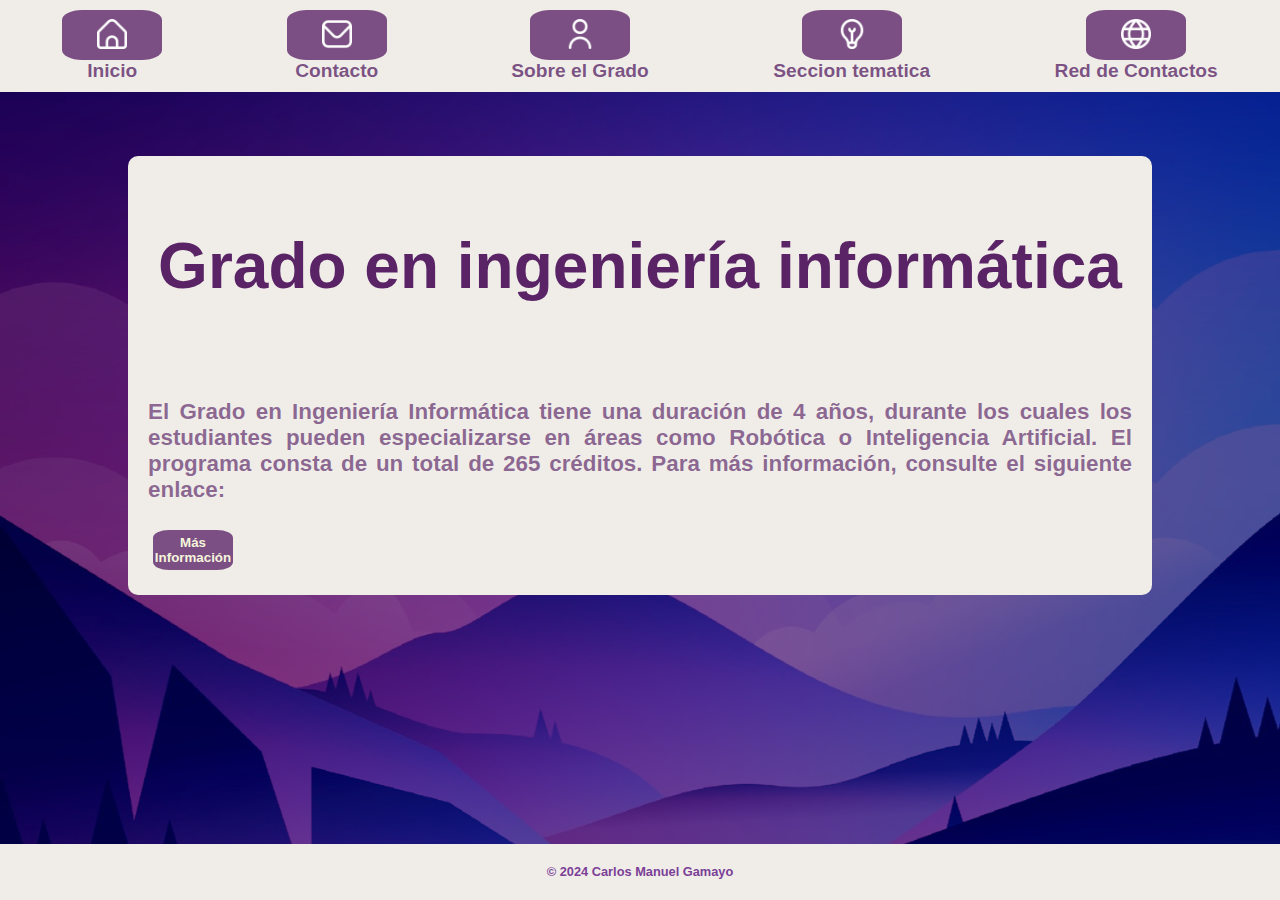
<file: docs/public/degree.html>
<!DOCTYPE html>
<html lang="es">

<head>
    <meta charset="UTF-8">
    <meta name="viewport" content="width=device-width, initial-scale=1.0">
    <title>Sobre mí</title>
    <link rel="stylesheet" href="../css/css_body.css">
    <link rel="stylesheet" href="../css/css_header.css">
    <link rel="stylesheet" href="../css/css_footer.css">
</head>

<body>
    <header>
        <div class="contenedor_header">
            <div class="contenedor_botones">
                <a href="../index.html">
                    <button class="boton_sircular">
                        <img src="../images/hogar_b.png">
                    </button>
                    <p class="texto_boton">Inicio</p>
                </a>
            </div>
            <div class="contenedor_botones">
                <a href="contact.html">
                    <button class="boton_sircular">
                        <img src="../images/sobre_b.png">
                    </button>
                    <p class="texto_boton">Contacto</p>
                </a>
            </div>
            <div class="contenedor_botones">
                <a href="about.html">
                    <button class="boton_sircular">
                        <img src="../images/usuario_b.png">
                    </button>
                    <p class="texto_boton">Sobre el Grado</p>
                </a>
            </div>
            <div class="contenedor_botones">
                <a href="topic.html">
                    <button class="boton_sircular">
                        <img src="../images/bulbo_b.png">
                    </button>
                    <p class="texto_boton">Seccion tematica</p>
                </a>
            </div>
            <div class="contenedor_botones">
                <a href="net.html">
                    <button class="boton_sircular">
                        <img src="../images/globo_b.png">
                    </button>
                    <p class="texto_boton">Red de Contactos</p>
                </a>
            </div>
            <!-- este es el boton desplegable-->
            <div class="dropdown">
                <button class="boton_desplegable">
                    <img src="../images/lista.png">
                </button>
                <div class="dropdown-options">
                    <a href="../index.html">
                        <button class="boton_desplegable">
                            <img src="../images/hogar_b.png">
                        </button>
                    </a>
                    <a href="contact.html">
                        <button class="boton_desplegable">
                            <img src="../images/sobre_b.png">
                        </button>
                    </a>
                    <a href="about.html">
                        <button class="boton_desplegable">
                            <img src="../images/usuario_b.png">
                        </button>
                    </a>
                    <a href="topic.html">
                        <button class="boton_desplegable">
                            <img src="../images/bulbo_b.png">
                        </button>
                    </a>
                    <a href="net.html">
                        <button class="boton_desplegable">
                            <img src="../images/globo_b.png">
                        </button>
                    </a>
                </div>
            </div>
        </div>
    </header>
    <main>
        <section>
            <div class="contenedor_blanco">
                <h2 class="titulos">
                    Grado en ingeniería informática
                </h2>
                <div class="modos_de_juego">
                    <p>El Grado en Ingeniería Informática tiene una duración de 4 años, durante los cuales los
                        estudiantes pueden especializarse en áreas como Robótica o Inteligencia Artificial. El programa
                        consta de un total de 265 créditos. Para más información, consulte el siguiente enlace:</p>
                    <a href="https://www.ufv.es/estudiar-grado-informatica-madrid/">
                        <button class="boton_morado">Más Información</button>
                    </a>
                </div>
            </div>
        </section>
    </main>
    <footer>
        <h2 class="license">© 2024 Carlos Manuel Gamayo</h2>
    </footer>
</body>

</html>
</file>
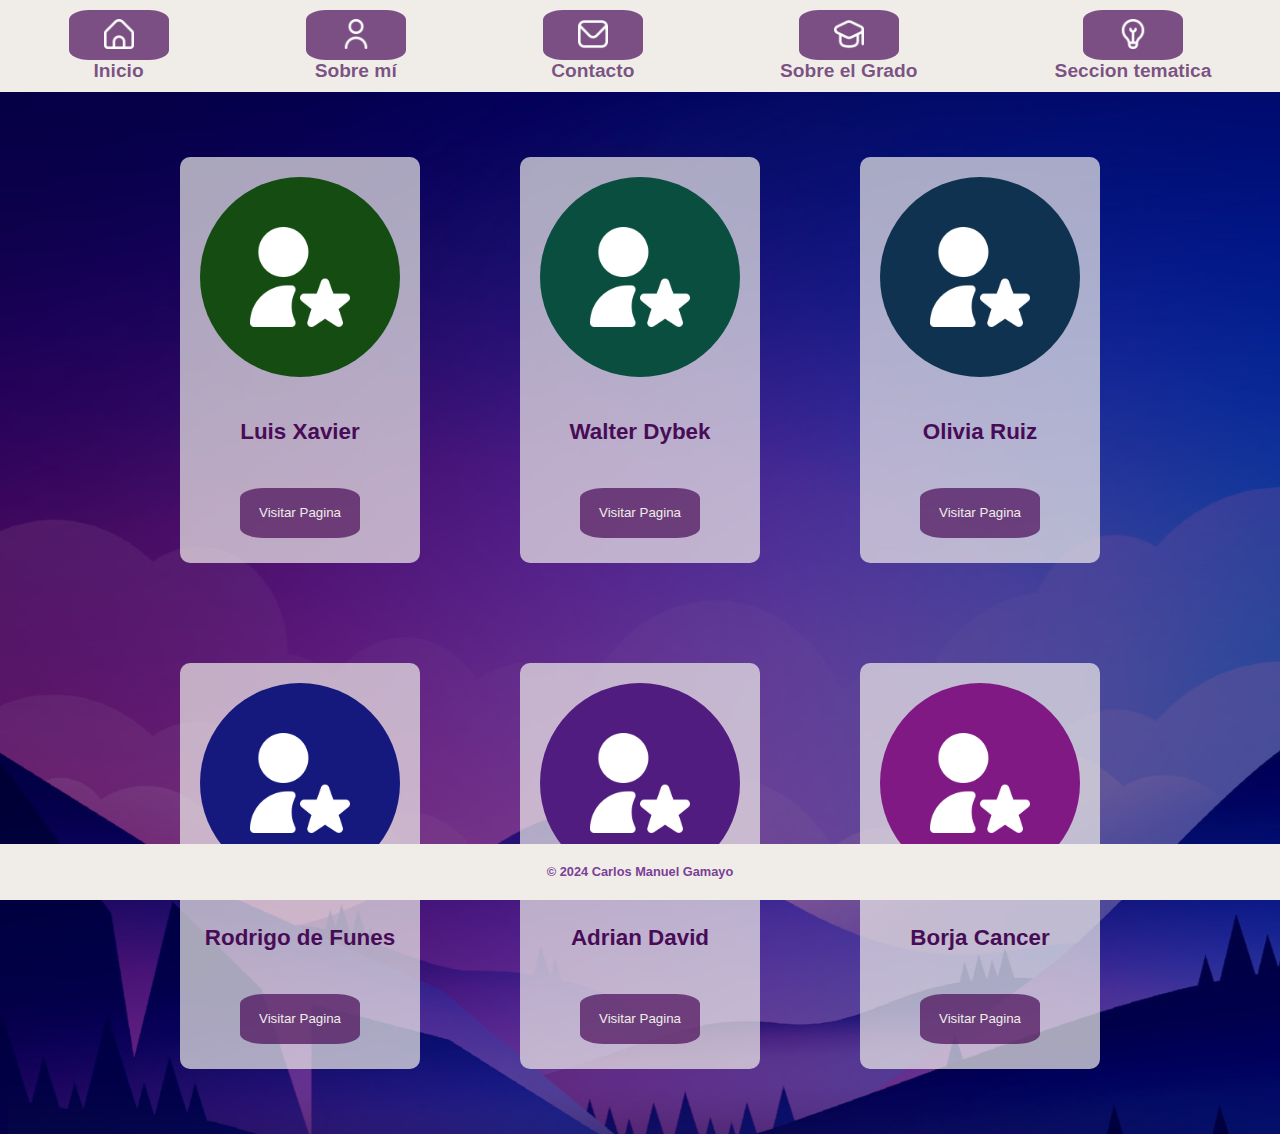
<file: docs/public/net.html>
<!DOCTYPE html>
<html lang="es">

<head>
    <meta charset="UTF-8">
    <meta name="viewport" content="width=device-width, initial-scale=1.0">
    <title>Red de Contactos</title>
    <link rel="stylesheet" href="../css/css_net.css">
    <link rel="stylesheet" href="../css/css_header.css">
    <link rel="stylesheet" href="../css/css_footer.css">
</head>

<body>
    <header>
        <div class="contenedor_header">
            <div class="contenedor_botones">
                <a href="../index.html">
                    <button class="boton_sircular">
                        <img src="../images/hogar_b.png">
                    </button>
                    <p class="texto_boton">Inicio</p>
                </a>
            </div>
            <div class="contenedor_botones">
                <a href="about.html">
                    <button class="boton_sircular">
                        <img src="../images/usuario_b.png">
                    </button>
                    <p class="texto_boton">Sobre mí</p>
                </a>
            </div>
            <div class="contenedor_botones">
                <a href="contact.html">
                    <button class="boton_sircular">
                        <img src="../images/sobre_b.png">
                    </button>
                    <p class="texto_boton">Contacto</p>
                </a>
            </div>
            <div class="contenedor_botones">
                <a href="degree.html">
                    <button class="boton_sircular">
                        <img src="../images/gorro-de-graduacion_b.png">
                    </button>
                    <p class="texto_boton">Sobre el Grado</p>
                </a>
            </div>
            <div class="contenedor_botones">
                <a href="topic.html">
                    <button class="boton_sircular">
                        <img src="../images/bulbo_b.png">
                    </button>
                    <p class="texto_boton">Seccion tematica</p>
                </a>
            </div>
            <!-- este es el boton desplegable-->
            <div class="dropdown">
                <button class="boton_desplegable">
                    <img src="../images/lista.png">
                </button>
                <div class="dropdown-options">
                    <a href="../index.html">
                        <button class="boton_desplegable">
                            <img src="../images/hogar_b.png">
                        </button>
                    </a>
                    <a href="about.html">
                        <button class="boton_desplegable">
                            <img src="../images/usuario_b.png">
                        </button>
                    </a>
                    <a href="contact.html">
                        <button class="boton_desplegable">
                            <img src="../images/sobre_b.png">
                        </button>
                    </a>
                    <a href="degree.html">
                        <button class="boton_desplegable">
                            <img src="../images/gorro-de-graduacion_b.png">
                        </button>
                    </a>
                    <a href="topic.html">
                        <button class="boton_desplegable">
                            <img src="../images/bulbo_b.png">
                        </button>
                    </a>
                </div>
            </div>
        </div>
    </header>
    <main>
        <section>
            <div class="contenedor_all">
                <!--contenedor para los distintos compañeros-->
                <div class="contenedor_user">
                    <!--contenedor para cada compañero-->
                    <div class="ciculos_color" style="background-color: rgb(20, 76, 18);">
                        <img src="../images/icons/revisar.png">
                    </div>
                    <p class="nombre_comp">Luis Xavier</p>
                    <a href="https://9404548.github.io/trabajoIndividual_2024/">
                        <button class="boton_enlace">
                            Visitar Pagina
                        </button>
                    </a>
                </div>
                <div class="contenedor_user">
                    <!--contenedor para cada compañero-->
                    <div class="ciculos_color" style="background-color: rgb(9, 78, 62);">
                        <img src="../images/icons/revisar.png">
                    </div>
                    <p class="nombre_comp">Walter Dybek</p>
                    <a href="https://walterdybek.github.io/PaginaWebFundamentos/">
                        <button class="boton_enlace">
                            Visitar Pagina
                        </button>
                    </a>
                </div>
                <div class="contenedor_user">
                    <!--contenedor para cada compañero-->
                    <div class="ciculos_color" style="background-color: rgb(14, 50, 79);">
                        <img src="../images/icons/revisar.png">
                    </div>
                    <p class="nombre_comp">Olivia Ruiz</p>
                    <a href="https://oliviarb12.github.io/trabajo_html_fundamentos-/">
                        <button class="boton_enlace">
                            Visitar Pagina
                        </button>
                    </a>
                </div>
                <div class="contenedor_user">
                    <!--contenedor para cada compañero-->
                    <div class="ciculos_color" style="background-color: rgb(21, 25, 126);">
                        <img src="../images/icons/revisar.png">
                    </div>
                    <p class="nombre_comp">Rodrigo de Funes</p>
                    <a href="https://rodrigo-dfl.github.io/Proyecto-Web-Fundamentos/">
                        <button class="boton_enlace">
                            Visitar Pagina
                        </button>
                    </a>
                </div>
                <div class="contenedor_user">
                    <!--contenedor para cada compañero-->
                    <div class="ciculos_color" style="background-color: rgb(81, 28, 127);">
                        <img src="../images/icons/revisar.png">
                    </div>
                    <p class="nombre_comp">Adrian David</p>
                    <a href="https://brad-david-adrian.github.io/my_first_web_page_2024/index.html">
                        <button class="boton_enlace">
                            Visitar Pagina
                        </button>
                    </a>
                </div>
                <div class="contenedor_user">
                    <!--contenedor para cada compañero-->
                    <div class="ciculos_color" style="background-color: rgb(129, 25, 132);">
                        <img src="../images/icons/revisar.png">
                    </div>
                    <p class="nombre_comp">Borja Cancer</p>
                    <a href="https://cbborja.github.io/WEBFUNDAMENTOS/index.html">
                        <button class="boton_enlace">
                            Visitar Pagina
                        </button>
                    </a>
                </div>
            </div>
        </section>
    </main>
    <footer>
        <h2 class="license">© 2024 Carlos Manuel Gamayo</h2>
    </footer>
</body>

</html>
</file>
<file: doc/css/css_body.css>
html {
    margin: 0;
    padding: 0;
    font-family: Arial, sans-serif;
}

body {
    margin: 0;
    padding: 0;
    background-image: url('../images/fondo_.jpg');
    background-color: rgba(72, 12, 87, 0.6);
    background-blend-mode: darken;
    background-position: center;
    background-size: cover;
}

a {
    text-decoration: none;
}

hr {
    width: 50;
    border: 1px solid rgba(72, 12, 87, 0.6);
}

input {
    border: none;
    border-radius: 5px;
    padding: 5px;
    margin: auto;
    height: auto;
    width: 100%;
}

textarea {
    border: none;
    border-radius: 5px;
    padding: 5px;
    margin: auto;
    height: 100px;
    width: 100%;
}

.contenedor_blanco {
    background-color: rgb(240, 237, 233);
    padding: 20px;
    border-radius: 10px;
    margin: 10%;
    margin-top: 5%;
    margin-bottom: 5%;
    display: flex;
    flex-direction: column;
    align-items: center;
    justify-content: center;
    gap: 20px;
}

.formulario_c {
    margin: auto;
    color: rgba(72, 12, 87, 0.9);
    font-size: 1.2em;
    font-weight: bold;
    text-align: center;
}

.boton_morado {
    align-self: center;
    width: 80px;
    height: 40px;
    border-radius: 20%;
    background-color: rgb(72, 12, 87, 0.7);
    border: none;
    cursor: pointer;
    overflow: hidden;
    margin: 5px;
    padding: 0;
    align-items: center;
    justify-content: center;
    text-align: center;
    color: #f5f5dc;
    font-weight: bold;
}

.boton_morado img {
    width: 30%;
    height: auto;
    object-fit: cover;
}

.boton_morado:hover {
    scale: 1.1;
    background-color: rgb(72, 12, 87, 0.9);
}

.iciono_redes {
    width: 50px;
    height: 50px;
    margin: 5px;
    border-radius: 10%;
    border: none;
    cursor: pointer;
    overflow: hidden;
    padding: 0;
    display: flex;
    flex-direction: column;
    align-items: center;
    justify-content: center;
}

.iciono_redes img {
    width: 80%;
    height: 80%;
    object-fit: cover;
}

.iciono_redes:hover {
    scale: 1.1;
}

.contenedor_redes {
    display: flex;
    flex-wrap: wrap;
    justify-content: center;
    gap: auto;
    margin: 0;
    margin-bottom: 10%;
}

/* aprtado del topic */
.modos_de_juego {
    display: block;
    margin: 0px;
    padding: 0px;
    color: rgba(72, 12, 87, 0.6);
    text-align: justify;
    font-weight: bold;
    font-size: 1.4em;
}

.modos_de_juego img {
    float: left;
    margin: 10px;
}

.dardos {
    margin: 10px;
    width: 20%;
    height: 20%;
    object-fit: cover;
}

.titulos {
    font-size: 4em;
    color: rgba(72, 12, 87, 0.9);
    font-weight: bold;
    text-align: center;
}

.targeta_morada {
    margin: 10px;
    padding: 10px;
    border-radius: 10%;
    background-color: rgba(72, 12, 87, 0.6);
    display: flex;
    flex-direction: column;
    align-items: flex-start;
}

.titulo_tarjeta {
    font-weight: bold;
    font-size: 1.4em;
    color: #f5f5dc;
    text-decoration: underline;
    margin-bottom: 0%;
}

.lista_ {
    font-weight: bold;
    font-size: 1.2em;
    color: #f5f5dc;
    list-style-type: none;
}

.lista_ li::before {
    content: '→';
    margin-right: 10px;
    color: #f5f5dc;
}
</file>
<file: doc/css/css_index.css>
body {
    background-image: url('../images/fondo_.jpg');
    background-color: rgba(72, 12, 87, 0.6);
    background-blend-mode: darken;
    background-position: center;
    background-size: cover;
}

a {
    text-decoration: none;
    margin: 40px;
}

.texto_principal {
    color: white;
    font-size: 7vw;
    font-weight: bold;
    text-align: center;
    margin-top: 20px;
}

.contenedor_botones {
    display: flex;
    flex-wrap: wrap;
    justify-content: center;
    gap: auto; 
    margin: 15px;
}

.circular-button {
    width: 200px;
    height: 200px;
    border-radius: 50%;
    background-color: rgba(255, 255, 255, 0.7);
    border: none;
    cursor: pointer;
    overflow: hidden;
    padding: 0;
    display: flex;
    flex-direction: column;
    align-items: center;
    justify-content: center;
}

.circular-button:hover {
    scale: 1.1;
    background-color: rgba(255, 255, 255, 0.9);
}

.circular-button img {
    width: 50%;
    height: 50%;
    object-fit: cover;
}

.texto_boton {
    color: rgb(72, 12, 87);
    font-size: 1.6em;
    font-weight: bold;
    text-align: center;
    margin: 12px;
}


@media screen and (max-width: 600px) {
    a{
        margin: 20px;
    }

    .circular-button {
        width: 150px;
        height: 150px;
    }

    .circular-button:hover {
        width: 150px;
        height: 150px;
    }

    .texto_principal {
        font-size: 8vw;
    }
    
    .texto_boton {
        font-size: 1.2em;
        margin: 10px;
    }
}
</file>
<file: doc/css/css_footer.css>
footer{
    background-color: rgb(240, 237, 233);
    position: fixed;
    bottom: 0;
    width: 100%;
}

.license{
    font-size: 0.8em;
    color: #7b3f97;
    text-align: center;
    padding: 10px;
}
</file>
<file: docs/css/css_body.css>
html {
    margin: 0;
    padding: 0;
    font-family: Arial, sans-serif;
}

body {
    margin: 0;
    padding: 0;
    background-image: url('../images/fondo_.jpg');
    background-color: rgba(72, 12, 87, 0.6);
    background-blend-mode: darken;
    background-position: center;
    background-size: cover;
}

a {
    text-decoration: none;
}

hr {
    width: 50;
    border: 1px solid rgba(72, 12, 87, 0.6);
}

input {
    border: none;
    border-radius: 5px;
    padding: 5px;
    margin: auto;
    height: auto;
    width: 100%;
}

textarea {
    border: none;
    border-radius: 5px;
    padding: 5px;
    margin: auto;
    height: 100px;
    width: 100%;
}

.contenedor_blanco {
    background-color: rgb(240, 237, 233);
    padding: 20px;
    border-radius: 10px;
    margin: 10%;
    margin-top: 5%;
    margin-bottom: 5%;
    display: flex;
    flex-direction: column;
    align-items: center;
    justify-content: center;
    gap: 20px;
}

.formulario_c {
    margin: auto;
    color: rgba(72, 12, 87, 0.9);
    font-size: 1.2em;
    font-weight: bold;
    text-align: center;
}

.boton_morado {
    align-self: center;
    width: 80px;
    height: 40px;
    border-radius: 20%;
    background-color: rgb(72, 12, 87, 0.7);
    border: none;
    cursor: pointer;
    overflow: hidden;
    margin: 5px;
    padding: 0;
    align-items: center;
    justify-content: center;
    text-align: center;
    color: #f5f5dc;
    font-weight: bold;
}

.boton_morado img {
    width: 30%;
    height: auto;
    object-fit: cover;
}

.boton_morado:hover {
    scale: 1.1;
    background-color: rgb(72, 12, 87, 0.9);
}

.iciono_redes {
    width: 50px;
    height: 50px;
    margin: 5px;
    border-radius: 10%;
    border: none;
    cursor: pointer;
    overflow: hidden;
    padding: 0;
    display: flex;
    flex-direction: column;
    align-items: center;
    justify-content: center;
}

.iciono_redes img {
    width: 80%;
    height: 80%;
    object-fit: cover;
}

.iciono_redes:hover {
    scale: 1.1;
}

.contenedor_redes {
    display: flex;
    flex-wrap: wrap;
    justify-content: center;
    gap: auto;
    margin: 0;
    margin-bottom: 10%;
}

/* aprtado del topic */
.modos_de_juego {
    display: block;
    margin: 0px;
    padding: 0px;
    color: rgba(72, 12, 87, 0.6);
    text-align: justify;
    font-weight: bold;
    font-size: 1.4em;
}

.modos_de_juego img {
    float: left;
    margin: 10px;
}

.dardos {
    margin: 10px;
    width: 20%;
    height: 20%;
    object-fit: cover;
}

.titulos {
    font-size: 4em;
    color: rgba(72, 12, 87, 0.9);
    font-weight: bold;
    text-align: center;
}

.targeta_morada {
    margin: 10px;
    padding: 10px;
    border-radius: 10%;
    background-color: rgba(72, 12, 87, 0.6);
    display: flex;
    flex-direction: column;
    align-items: flex-start;
}

.titulo_tarjeta {
    font-weight: bold;
    font-size: 1.4em;
    color: #f5f5dc;
    text-decoration: underline;
    margin-bottom: 0%;
}

.lista_ {
    font-weight: bold;
    font-size: 1.2em;
    color: #f5f5dc;
    list-style-type: none;
}

.lista_ li::before {
    content: '→';
    margin-right: 10px;
    color: #f5f5dc;
}
</file>
<file: docs/css/css_index.css>
body {
    background-image: url('../images/fondo_.jpg');
    background-color: rgba(72, 12, 87, 0.6);
    background-blend-mode: darken;
    background-position: center;
    background-size: cover;
}

a {
    text-decoration: none;
    margin: 40px;
}

.texto_principal {
    color: white;
    font-size: 7vw;
    font-weight: bold;
    text-align: center;
    margin-top: 20px;
}

.contenedor_botones {
    display: flex;
    flex-wrap: wrap;
    justify-content: center;
    gap: auto; 
    margin: 15px;
}

.circular-button {
    width: 200px;
    height: 200px;
    border-radius: 50%;
    background-color: rgba(255, 255, 255, 0.7);
    border: none;
    cursor: pointer;
    overflow: hidden;
    padding: 0;
    display: flex;
    flex-direction: column;
    align-items: center;
    justify-content: center;
}

.circular-button:hover {
    scale: 1.1;
    background-color: rgba(255, 255, 255, 0.9);
}

.circular-button img {
    width: 50%;
    height: 50%;
    object-fit: cover;
}

.texto_boton {
    color: rgb(72, 12, 87);
    font-size: 1.6em;
    font-weight: bold;
    text-align: center;
    margin: 12px;
}


@media screen and (max-width: 600px) {
    a{
        margin: 20px;
    }

    .circular-button {
        width: 150px;
        height: 150px;
    }

    .circular-button:hover {
        width: 150px;
        height: 150px;
    }

    .texto_principal {
        font-size: 8vw;
    }
    
    .texto_boton {
        font-size: 1.2em;
        margin: 10px;
    }
}
</file>
<file: docs/css/css_footer.css>
footer{
    background-color: rgb(240, 237, 233);
    position: fixed;
    bottom: 0;
    width: 100%;
}

.license{
    font-size: 0.8em;
    color: #7b3f97;
    text-align: center;
    padding: 10px;
}
</file>
<file: doc/css/css_header.css>
header {
    background-color: rgb(240, 237, 233);
    color: rgb(72, 12, 87);
    padding: 10px 0;
    text-align: center;
}

.contenedor_header {
    display: flex;
    flex-wrap: wrap;
    justify-content: center;
    gap: auto;
    margin: 0;
}

.contenedor_botones {
    flex-direction: column;
    align-items: center;
    margin: auto;
}

.contenedor_botones:hover {
    scale: 1.1;
}

.boton_sircular {
    align-self: center;
    width: 100px;
    height: 50px;
    border-radius: 20%;
    background-color: rgb(72, 12, 87, 0.7);
    border: none;
    cursor: pointer;
    overflow: hidden;
    padding: 0;
    align-items: center;
    justify-content: center;
}

.boton_sircular img {
    width: 30%;
    height: auto;
    object-fit: cover;
}

.texto_boton {
    color: rgb(72, 12, 87, 0.7);
    font-size: 1.2em;
    font-weight: bold;
    text-align: center;
    margin: 0;
}

.dropdown-options {
    display: none;
    position: absolute;
    overflow: auto;
    border-radius: 5%;
    background-color: rgba(240, 237, 233, 0.7);
    padding: 5px;
}

.dropdown:hover .dropdown-options {
    display: block;
}

.boton_desplegable {
    display: none;
    align-self: center;
    width: 60px;
    height: 30px;
    border-radius: 20%;
    background-color: rgb(72, 12, 87, 0.7);
    border: none;
    cursor: pointer;
    overflow: hidden;
    margin: 5px;
    padding: 0;
    align-items: center;
    justify-content: center;
}

.boton_desplegable img {
    width: 30%;
    height: auto;
    object-fit: cover;
}

.boton_desplegable:hover {
    scale: 1.1;
    background-color: rgb(72, 12, 87, 0.9);
}

@media screen and (max-width: 1000px) {

    .texto_boton {
        color: rgb(72, 12, 87, 0.7);
        font-size: 1em;
        font-weight: bold;
        text-align: center;
        margin: 0;
    }

}

@media screen and (max-width: 750px) {

    .contenedor_botones {
        display: none;
    }

    .contenedor_header {
        display: flex;
        flex-wrap: wrap;
        justify-content: left;
        gap: auto;
        padding-left: 20px;
    }

    .boton_desplegable {
        display: flex;
    }

}
</file>
<file: doc/css/css_net.css>
html {
    margin: 0;
    padding: 0;
    font-family: Arial, sans-serif;
}

body {
    margin: 0;
    padding: 0;
    background-image: url('../images/fondo_.jpg');
    background-color: rgba(72, 12, 87, 0.6);
    background-blend-mode: darken;
    background-position: center;
    background-size: cover;
}

a {
    text-decoration: none;
}

section {
    margin: 0;
    padding: 0;
}

main {
    margin: 0;
    padding: 0;
}

.contenedor_all {
    display: flex;
    flex-wrap: wrap;
    justify-content: center;
    gap: auto;
    margin: 15px;
}

.contenedor_user {
    background-color: rgb(240, 237, 233, 0.7);
    padding: 20px;
    border-radius: 10px;
    margin: 4%;
    display: flex;
    flex-direction: column;
    align-items: center;
    justify-content: center;
    gap: 20px;
}

.contenedor_user:hover {
    background-color: rgb(240, 237, 233, 0.9);
}

.ciculos_color {
    width: 200px;
    height: 200px;
    border-radius: 50%;
    border: none;
    overflow: hidden;
    padding: 0;
    display: flex;
    flex-direction: column;
    align-items: center;
    justify-content: center;
}

.ciculos_color img {
    width: 50%;
    height: 50%;
    object-fit: cover;
}

.nombre_comp {
    color: rgb(72, 12, 87);
    font-size: 1.4em;
    font-weight: bold;
    text-align: center;
}

.boton_enlace {
    align-self: center;
    width: 120px;
    height: 50px;
    border-radius: 20%;
    background-color: rgb(72, 12, 87, 0.7);
    color: rgb(240, 237, 233);
    border: none;
    overflow: hidden;
    margin: 0%;
    margin-bottom: 5px;
    padding: 0;
    align-items: center;
    justify-content: center;
}

.boton_enlace:hover {
    background-color: rgb(72, 12, 87, 0.9);
    scale: 1.1;
    cursor: pointer;
}
</file>
<file: docs/css/css_header.css>
header {
    background-color: rgb(240, 237, 233);
    color: rgb(72, 12, 87);
    padding: 10px 0;
    text-align: center;
}

.contenedor_header {
    display: flex;
    flex-wrap: wrap;
    justify-content: center;
    gap: auto;
    margin: 0;
}

.contenedor_botones {
    flex-direction: column;
    align-items: center;
    margin: auto;
}

.contenedor_botones:hover {
    scale: 1.1;
}

.boton_sircular {
    align-self: center;
    width: 100px;
    height: 50px;
    border-radius: 20%;
    background-color: rgb(72, 12, 87, 0.7);
    border: none;
    cursor: pointer;
    overflow: hidden;
    padding: 0;
    align-items: center;
    justify-content: center;
}

.boton_sircular img {
    width: 30%;
    height: auto;
    object-fit: cover;
}

.texto_boton {
    color: rgb(72, 12, 87, 0.7);
    font-size: 1.2em;
    font-weight: bold;
    text-align: center;
    margin: 0;
}

.dropdown-options {
    display: none;
    position: absolute;
    overflow: auto;
    border-radius: 5%;
    background-color: rgba(240, 237, 233, 0.7);
    padding: 5px;
}

.dropdown:hover .dropdown-options {
    display: block;
}

.boton_desplegable {
    display: none;
    align-self: center;
    width: 60px;
    height: 30px;
    border-radius: 20%;
    background-color: rgb(72, 12, 87, 0.7);
    border: none;
    cursor: pointer;
    overflow: hidden;
    margin: 5px;
    padding: 0;
    align-items: center;
    justify-content: center;
}

.boton_desplegable img {
    width: 30%;
    height: auto;
    object-fit: cover;
}

.boton_desplegable:hover {
    scale: 1.1;
    background-color: rgb(72, 12, 87, 0.9);
}

@media screen and (max-width: 1000px) {

    .texto_boton {
        color: rgb(72, 12, 87, 0.7);
        font-size: 1em;
        font-weight: bold;
        text-align: center;
        margin: 0;
    }

}

@media screen and (max-width: 750px) {

    .contenedor_botones {
        display: none;
    }

    .contenedor_header {
        display: flex;
        flex-wrap: wrap;
        justify-content: left;
        gap: auto;
        padding-left: 20px;
    }

    .boton_desplegable {
        display: flex;
    }

}
</file>
<file: docs/css/css_net.css>
html {
    margin: 0;
    padding: 0;
    font-family: Arial, sans-serif;
}

body {
    margin: 0;
    padding: 0;
    background-image: url('../images/fondo_.jpg');
    background-color: rgba(72, 12, 87, 0.6);
    background-blend-mode: darken;
    background-position: center;
    background-size: cover;
}

a {
    text-decoration: none;
}

section {
    margin: 0;
    padding: 0;
}

main {
    margin: 0;
    padding: 0;
}

.contenedor_all {
    display: flex;
    flex-wrap: wrap;
    justify-content: center;
    gap: auto;
    margin: 15px;
}

.contenedor_user {
    background-color: rgb(240, 237, 233, 0.7);
    padding: 20px;
    border-radius: 10px;
    margin: 4%;
    display: flex;
    flex-direction: column;
    align-items: center;
    justify-content: center;
    gap: 20px;
}

.contenedor_user:hover {
    background-color: rgb(240, 237, 233, 0.9);
}

.ciculos_color {
    width: 200px;
    height: 200px;
    border-radius: 50%;
    border: none;
    overflow: hidden;
    padding: 0;
    display: flex;
    flex-direction: column;
    align-items: center;
    justify-content: center;
}

.ciculos_color img {
    width: 50%;
    height: 50%;
    object-fit: cover;
}

.nombre_comp {
    color: rgb(72, 12, 87);
    font-size: 1.4em;
    font-weight: bold;
    text-align: center;
}

.boton_enlace {
    align-self: center;
    width: 120px;
    height: 50px;
    border-radius: 20%;
    background-color: rgb(72, 12, 87, 0.7);
    color: rgb(240, 237, 233);
    border: none;
    overflow: hidden;
    margin: 0%;
    margin-bottom: 5px;
    padding: 0;
    align-items: center;
    justify-content: center;
}

.boton_enlace:hover {
    background-color: rgb(72, 12, 87, 0.9);
    scale: 1.1;
    cursor: pointer;
}
</file>
